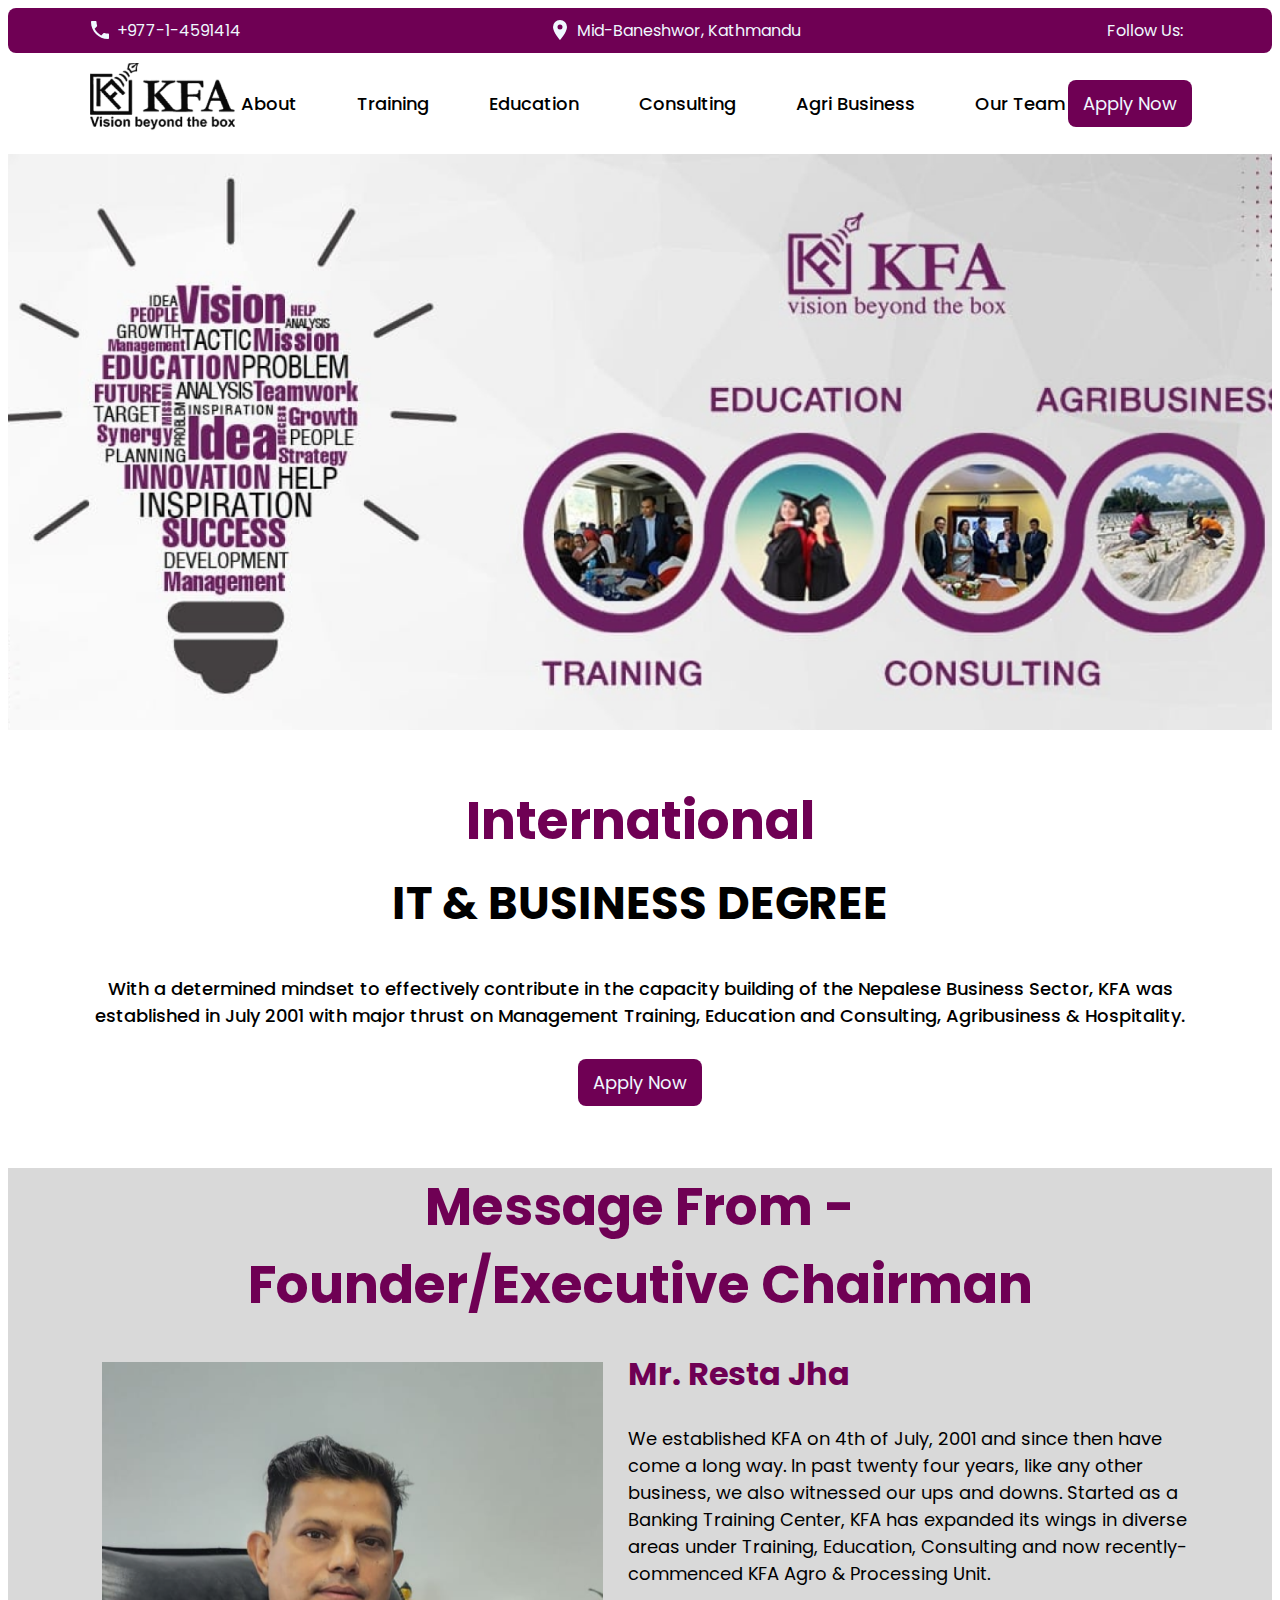
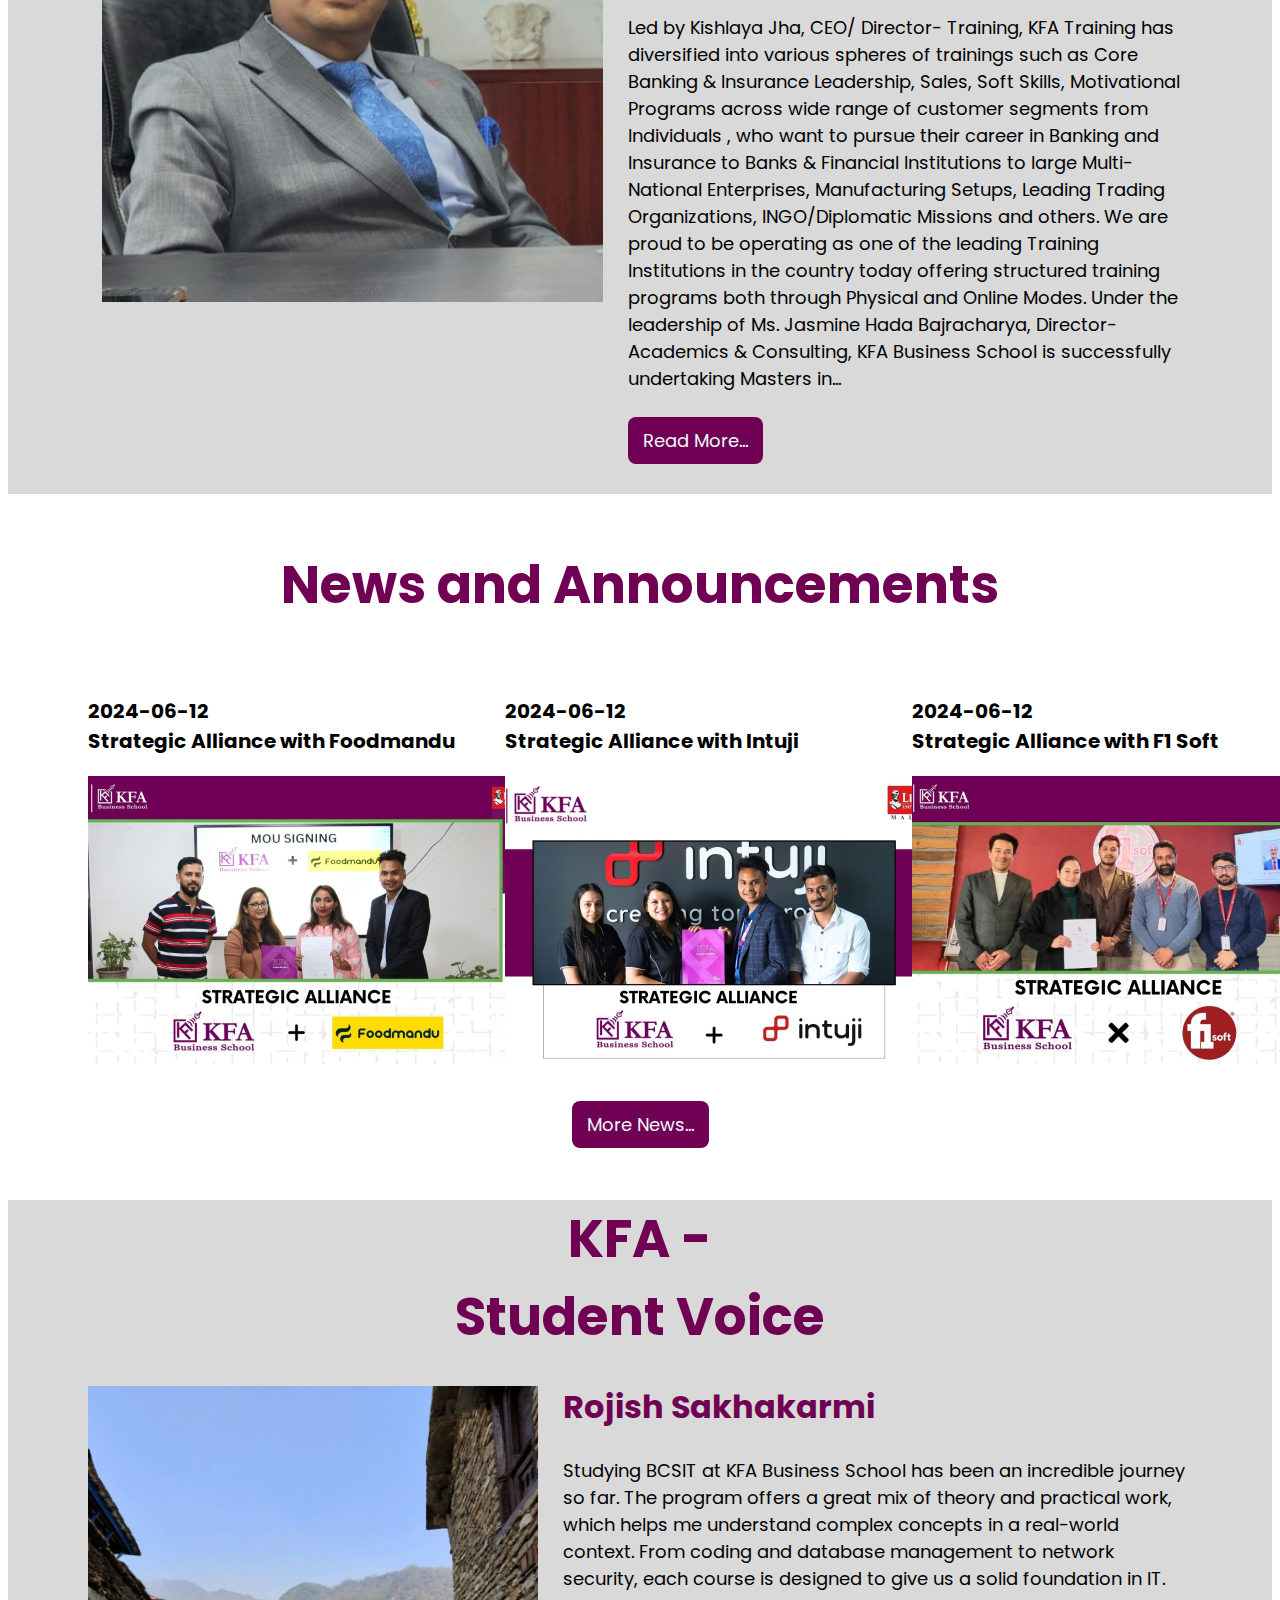
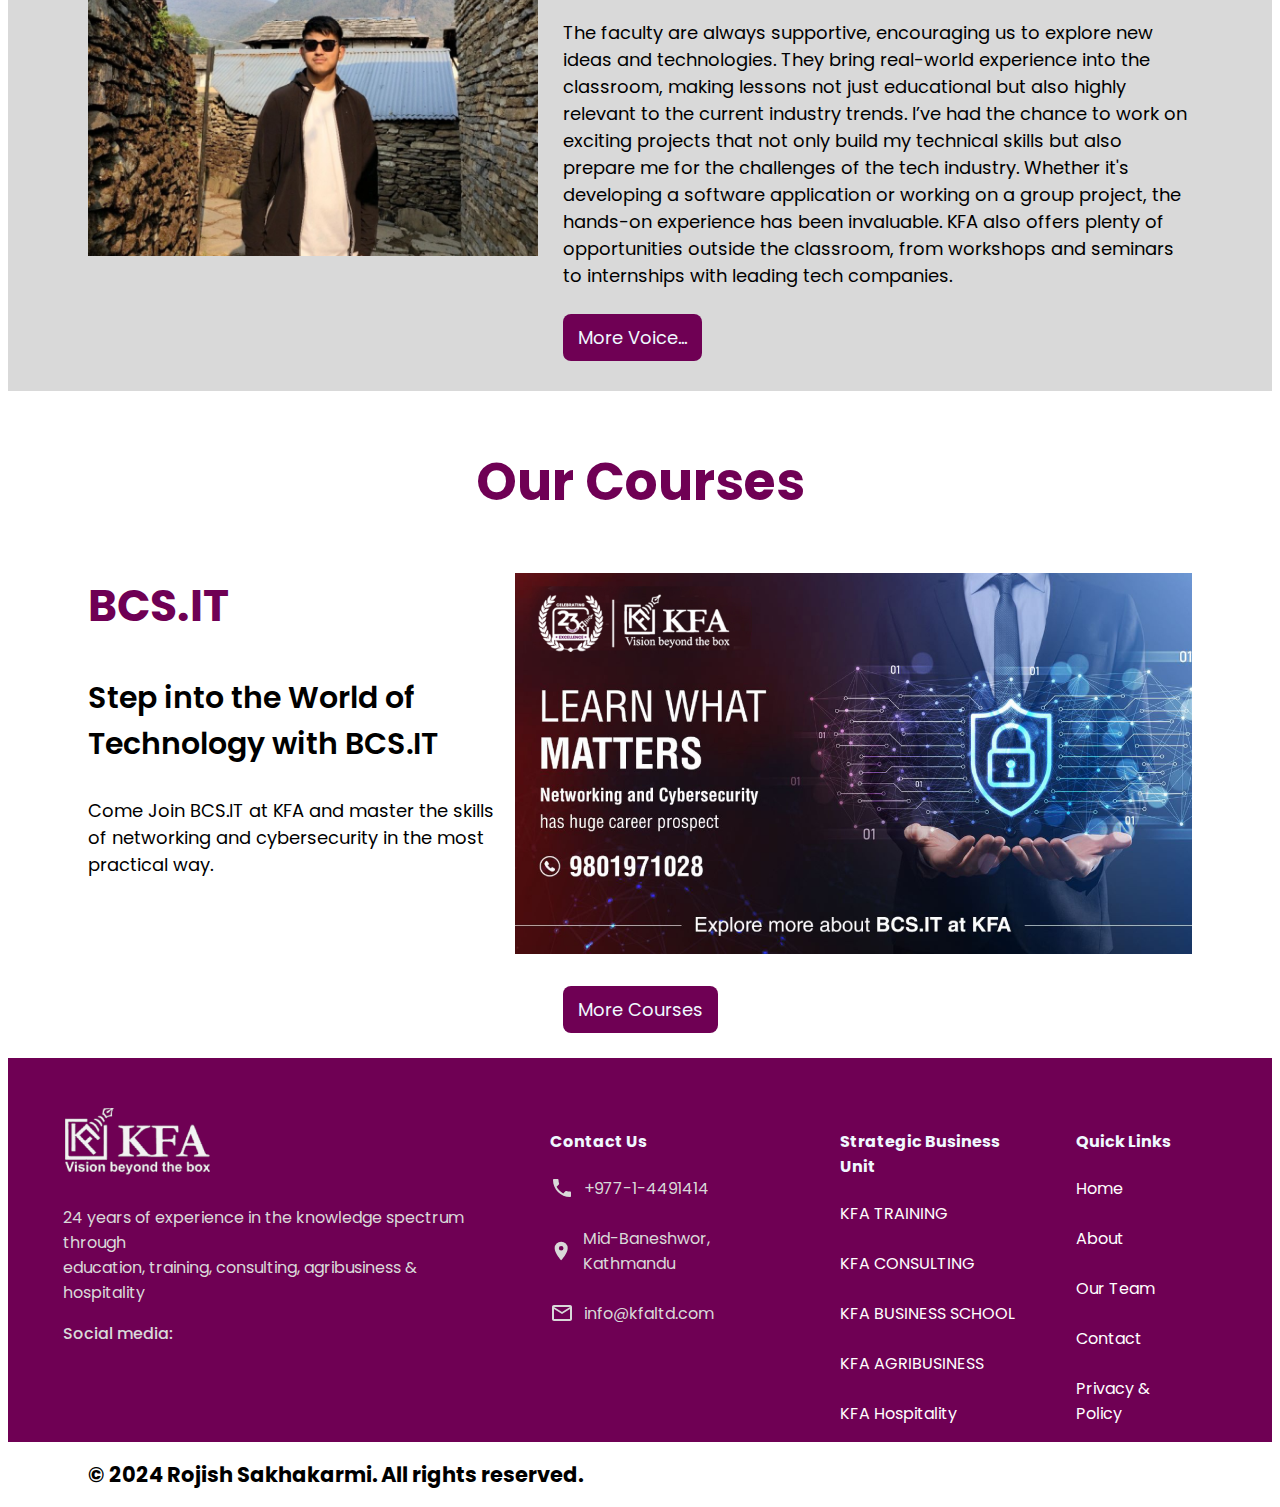
<file: index.html>
<!DOCTYPE html>
<html lang="en">

<head>
    <meta charset="UTF-8">
    <meta name="viewport" content="width=device-width, initial-scale=1.0">
    <title>KFA</title>
    <link rel="preconnect" href="https://fonts.googleapis.com">
    <link rel="preconnect" href="https://fonts.gstatic.com" crossorigin>
    <link href="https://fonts.googleapis.com/css2?family=Montserrat:ital,wght@0,100..900;1,100..900&display=swap"
        rel="stylesheet">
    <link rel="stylesheet" href="https://cdnjs.cloudflare.com/ajax/libs/font-awesome/6.5.2/css/all.min.css"
        integrity="sha512-SnH5WK+bZxgPHs44uWIX+LLJAJ9/2PkPKZ5QiAj6Ta86w+fsb2TkcmfRyVX3pBnMFcV7oQPJkl9QevSCWr3W6A=="
        crossorigin="anonymous" referrerpolicy="no-referrer" />
    <link rel="stylesheet" href="style.css">
</head>

<body>
    <div class="Nav">
        <div class="Navl">
            <div class="na">
                <svg xmlns="http://www.w3.org/2000/svg" width="24" height="24" viewBox="0 0 24 24">
                    <path fill="currentColor"
                        d="M6.62 10.79c1.44 2.83 3.76 5.14 6.59 6.59l2.2-2.2c.27-.27.67-.36 1.02-.24c1.12.37 2.33.57 3.57.57c.55 0 1 .45 1 1V20c0 .55-.45 1-1 1c-9.39 0-17-7.61-17-17c0-.55.45-1 1-1h3.5c.55 0 1 .45 1 1c0 1.25.2 2.45.57 3.57c.11.35.03.74-.25 1.02z" />
                </svg>
                <span> +977-1-4591414</span>
            </div>
            <div class="naa">
                <svg xmlns="http://www.w3.org/2000/svg" width="24" height="24" viewBox="0 0 24 24">
                    <path fill="currentColor"
                        d="M12 11.5A2.5 2.5 0 0 1 9.5 9A2.5 2.5 0 0 1 12 6.5A2.5 2.5 0 0 1 14.5 9a2.5 2.5 0 0 1-2.5 2.5M12 2a7 7 0 0 0-7 7c0 5.25 7 13 7 13s7-7.75 7-13a7 7 0 0 0-7-7" />
                </svg>
                <span> Mid-Baneshwor, Kathmandu</span>
            </div>
            <div class="Navr">
                <div class="fol">

                    <body> Follow Us: </body>
                </div>

                <div class="social">
                    <i class="fa-brands fa-facebook"></i>
                    <i class="fa-brands fa-twitter"></i>
                    <i class="fa-brands fa-instagram"></i>
                    <i class="fa-brands fa-whatsapp"></i>
                </div>
            </div>


        </div>
    </div>
    <div class="Nav2">
        <a href="./index.html"><div class="navlogo"><img src="./assets/images-removebg-preview 1.png" alt=""></div></a>
        <div class="navtext">
            <a href="./about.html"><span>About</span></a>
            <span>Training</span>
            <a href="./courses.html"><span>Education</span></a>
            <span>Consulting</span>
            <span>Agri Business</span>
            <span>Our Team</span>

        </div>
        <a href="./contact.html"><div class="navbt"> <button> Apply Now</button></div></a>
    </div>
    <div class="body">
        <img src="./assets/image 1.png" alt="">
    </div>
    <div class="body2">
        <h1>International
        </h1>

        <h2>
            IT & BUSINESS DEGREE</h2>
        <p>
            With a determined mindset to effectively contribute in the capacity building of the Nepalese Business
            Sector, KFA was established in July 2001 with major thrust on Management Training, Education and Consulting,
            Agribusiness & Hospitality.
        </p>
        <button> Apply Now</button>
    </div>
    </div>
    <div class="messa">
        <p> Message From - <br>
            Founder/Executive Chairman
        </p>
        <div class="cont">
            <div class="resta">
                <img src="./assets/image 6.png" alt="">
            </div>
            <div class="restap">
                <h2>
                    Mr. Resta Jha
                </h2>
                <p>
                    We established KFA on 4th of July, 2001 and since then have come a long way. In past twenty four
                    years, like any other business, we also witnessed our ups and downs. Started as a Banking Training
                    Center, KFA has expanded its wings in diverse areas under Training, Education, Consulting and now
                    recently-commenced KFA Agro & Processing Unit. <br> <br>
                    Led by Kishlaya Jha, CEO/ Director- Training, KFA Training has diversified into various spheres of
                    trainings such as Core Banking & Insurance Leadership, Sales, Soft Skills, Motivational Programs across wide range of customer segments from Individuals , who want to pursue their career in Banking and Insurance to Banks & Financial Institutions to large Multi-National Enterprises, Manufacturing Setups, Leading Trading Organizations, INGO/Diplomatic Missions and others. We are proud to be operating as one of the leading Training Institutions in the country today offering structured training programs both through Physical and Online Modes. Under the leadership of Ms. Jasmine Hada Bajracharya, Director- Academics & Consulting, KFA Business School is successfully undertaking Masters in...  <br>
                    
                </p>
                <br>
                <button> Read More...</button>
            </div>

        </div>


    </div>
    <div class="news">
        <p>News and Announcements</p>
        <div class="n">
            <div class="n1">
                <p>2024-06-12 <br> Strategic Alliance with Foodmandu</p>
                <p></p>
                <img src="./assets/image 7.png" alt="">
            </div>
            <div class="n2">
                <p>2024-06-12 <br> Strategic Alliance with Intuji</p>
                <p></p>
                <img src="./assets/image 8.png" alt="">
            </div>
            <div class="n3">
                <p>2024-06-12 <br> Strategic Alliance with F1 Soft</p>
                <img src="./assets/image 9.png" alt="">
            </div>

        </div>
        <button>More News...</button>
    </div>
    <div class="Stud">
        <p> KFA - <br>
            Student Voice
        </p>
        <div class="cont">
            <div class="rojis">
                <img src="assets/image 11.png" alt="">
            </div>
            <div class="rojishp">
                <h2>
                    Rojish Sakhakarmi
                </h2>
                <p>
                    Studying BCSIT at KFA Business School has been an incredible journey so far. The program offers a great mix of theory and practical work, which helps me understand complex concepts in a real-world context. From coding and database management to network security, each course is designed to give us a solid foundation in IT. <br><br>

                    The faculty are always supportive, encouraging us to explore new ideas and technologies. They bring real-world experience into the classroom, making lessons not just educational but also highly relevant to the current industry trends. I’ve had the chance to work on exciting projects that not only build my technical skills but also prepare me for the challenges of the tech industry. Whether it's developing a software application or working on a group project, the hands-on experience has been invaluable.
                    KFA also offers plenty of opportunities outside the classroom, from workshops and seminars to internships with leading tech companies. 
                    
               
                </p>
                <br>
                <button> More Voice...</button>
            </div>
        </div>
    </div>
    <div class="cour">
        <div class="vourse">
            <p> Our Courses</p>
        </div>

        <div class="courses">

            <div class="co">
                <h2>BCS.IT</h2>
                <h3>Step into the World of Technology with BCS.IT</h3>
                <p>Come Join BCS.IT at KFA and master the skills of networking and cybersecurity in the most practical
                    way.</p>
            </div>
            <div class="cou">
                <img src="./assets/image 12.png" alt="">
            </div>
        </div>
        <br>
        <button> More Courses</button>
    </div>
    <br>
    <div class="foot">
        <div class="foot1">
            <img src="./assets/images-removebg-preview 2.png" alt="">

            <p>24 years of experience in the knowledge spectrum through <br>education, training, consulting,
                agribusiness &
                hospitality</p>
            <div class="fsocial">
                <span>Social media:</span>
                <i class="fa-brands fa-facebook"></i>
                <i class="fa-brands fa-twitter"></i>
                <i class="fa-brands fa-instagram"></i>
                <i class="fa-brands fa-whatsapp"></i>
            </div>
        </div>
        <div class="foot2">
            <h4>Contact Us</h4>
            <ul>
                <div class="ph"><svg xmlns="http://www.w3.org/2000/svg" width="24" height="24" viewBox="0 0 24 24">
                        <path fill="currentColor"
                            d="M6.62 10.79c1.44 2.83 3.76 5.14 6.59 6.59l2.2-2.2c.27-.27.67-.36 1.02-.24c1.12.37 2.33.57 3.57.57c.55 0 1 .45 1 1V20c0 .55-.45 1-1 1c-9.39 0-17-7.61-17-17c0-.55.45-1 1-1h3.5c.55 0 1 .45 1 1c0 1.25.2 2.45.57 3.57c.11.35.03.74-.25 1.02z" />
                    </svg>
                    <span>+977-1-4491414</span>
                </div>
                <br>
                <div class="lo">
                    <svg xmlns="http://www.w3.org/2000/svg" width="24" height="24" viewBox="0 0 24 24">
                        <path fill="currentColor"
                            d="M12 11.5A2.5 2.5 0 0 1 9.5 9A2.5 2.5 0 0 1 12 6.5A2.5 2.5 0 0 1 14.5 9a2.5 2.5 0 0 1-2.5 2.5M12 2a7 7 0 0 0-7 7c0 5.25 7 13 7 13s7-7.75 7-13a7 7 0 0 0-7-7" />
                    </svg>
                    <span> Mid-Baneshwor, Kathmandu</span>
                </div>
                <br>
                <div class="em">
                    <svg xmlns="http://www.w3.org/2000/svg" width="24" height="24" viewBox="0 0 24 24">
                        <path fill="currentColor"
                            d="M22 6c0-1.1-.9-2-2-2H4c-1.1 0-2 .9-2 2v12c0 1.1.9 2 2 2h16c1.1 0 2-.9 2-2zm-2 0l-8 5l-8-5zm0 12H4V8l8 5l8-5z" />
                    </svg>
                    <span>info@kfaltd.com</span>

                </div>

            </ul>
        </div>
        <div class="foot2">
            <h4>Strategic Business Unit</h4>
            <ul>
                <li>KFA TRAINING</li><br>
                <li>KFA CONSULTING</li><br>
                <li>KFA BUSINESS SCHOOL</li><br>
                <li>KFA AGRIBUSINESS</li><br>
                <li>KFA Hospitality</li>
            </ul>

        </div>
        <div class="foot2">
            <h4>Quick Links</h4>
            <ul>
                <a href="./index.html"><li>Home</li><br></a>
                <a href="./about.html"><li>About</li><br></a>
                <li>Our Team</li><br>
               <a href="./contact.html"><li>Contact</li><br></a> 
                <li>Privacy & Policy</li>
            </ul>

        </div>
        
    </div>
        <div class="f"><h2>© 2024 Rojish Sakhakarmi. All rights reserved.</h2></div>
    </div>

</body>

</html>
</body>

</html>
</file>
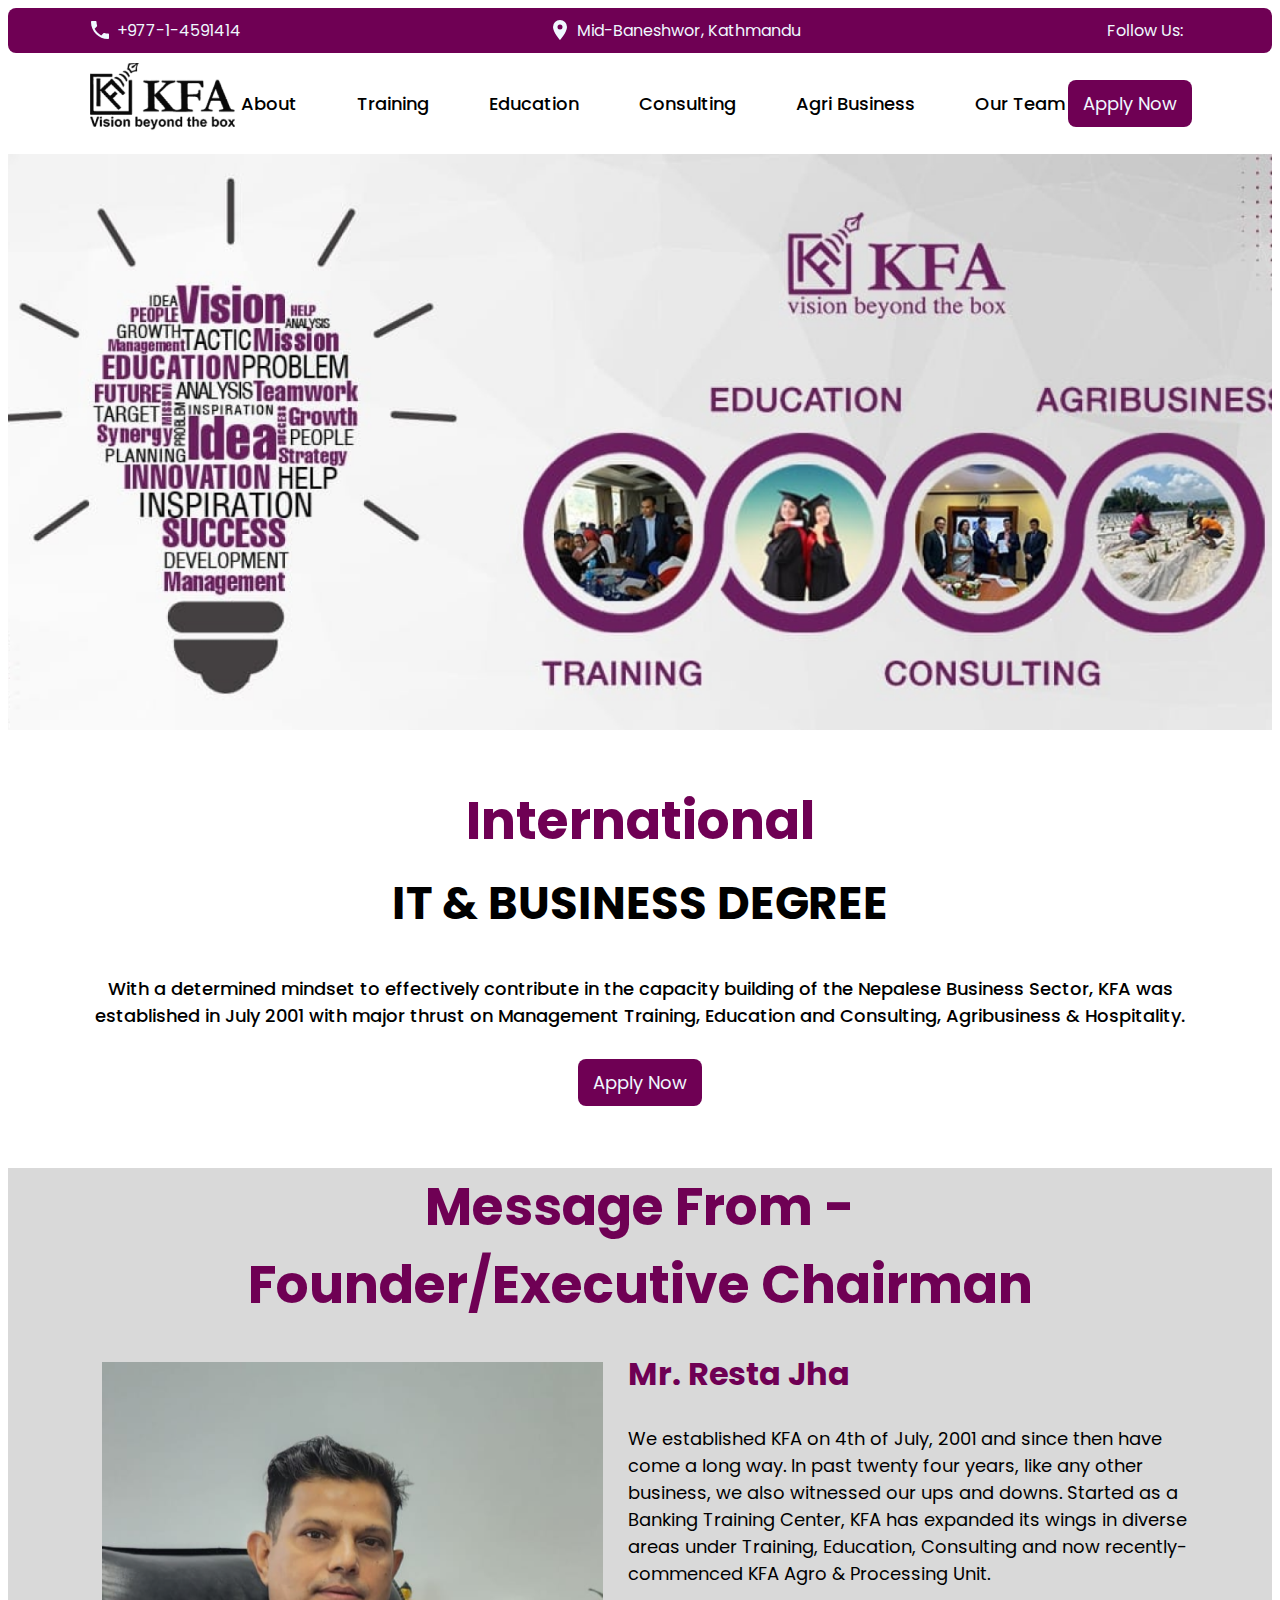
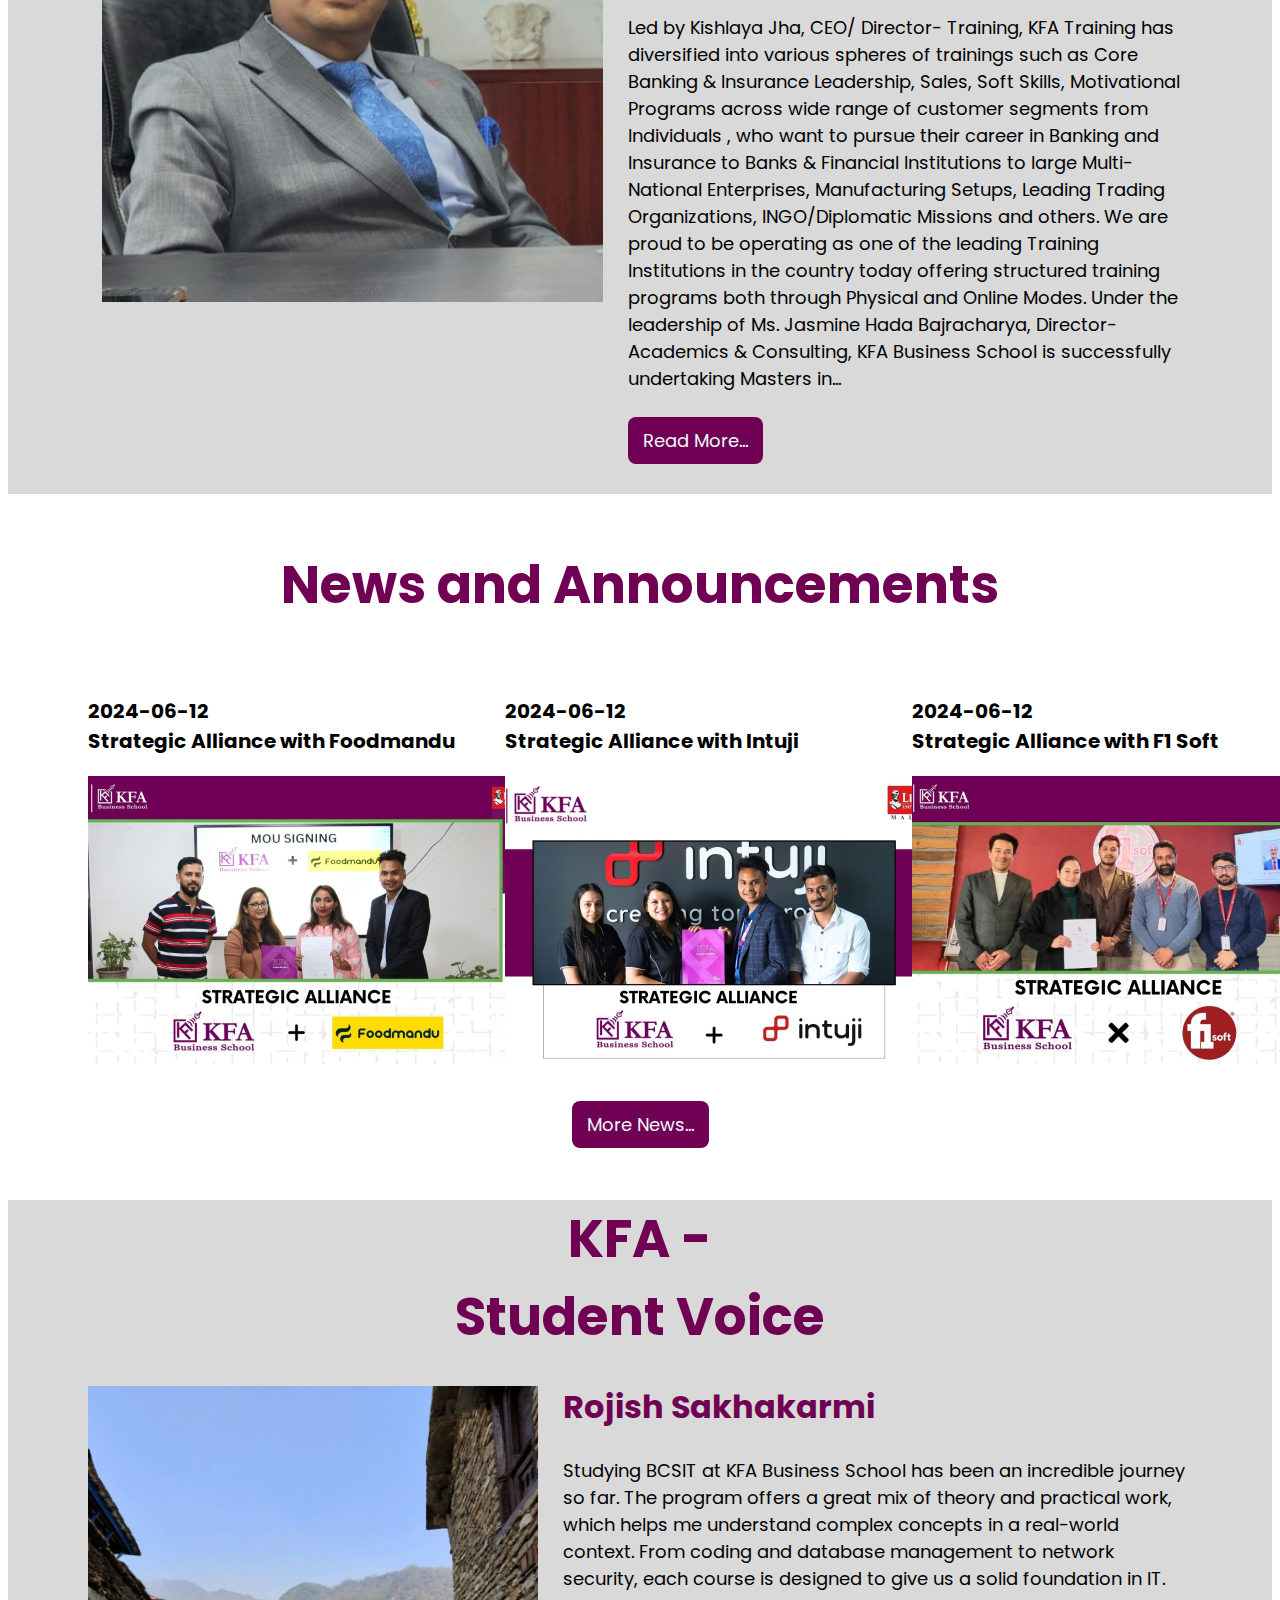
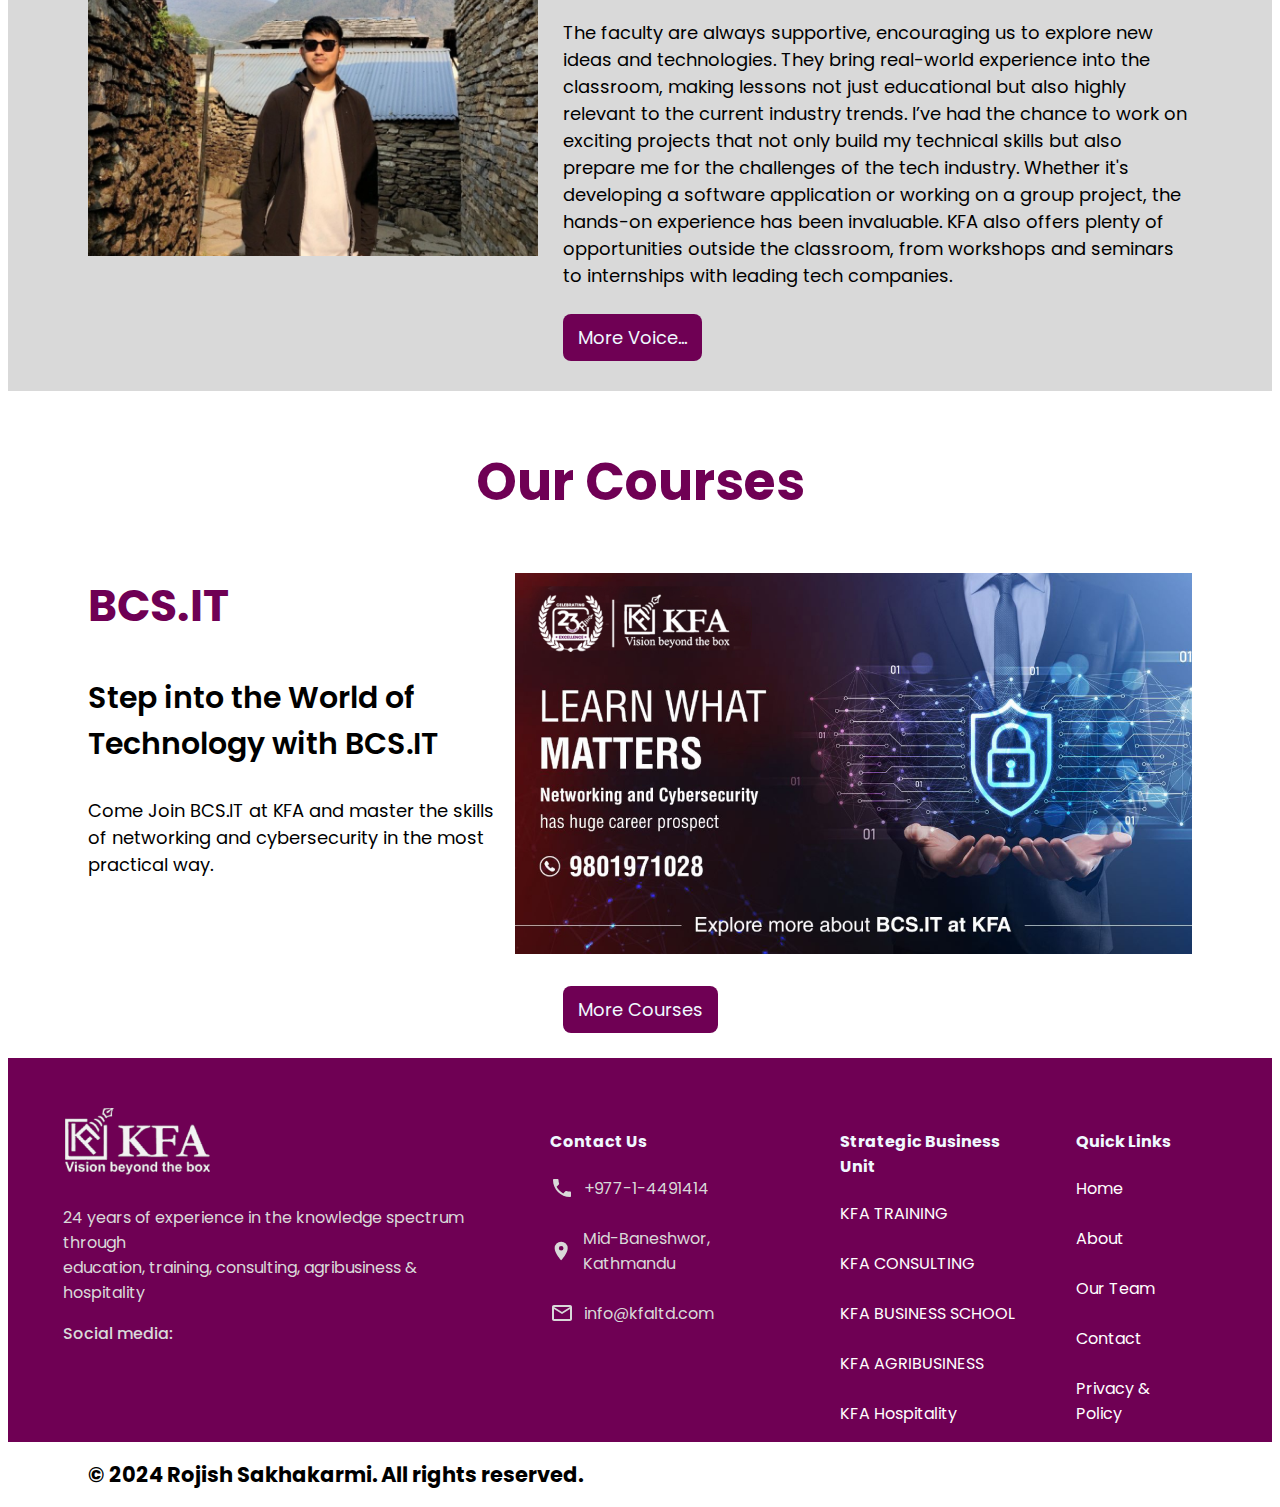
<file: KFA Education/index.html>
<!DOCTYPE html>
<html lang="en">

<head>
    <meta charset="UTF-8">
    <meta name="viewport" content="width=device-width, initial-scale=1.0">
    <title>Document</title>
    <link rel="preconnect" href="https://fonts.googleapis.com">
    <link rel="preconnect" href="https://fonts.gstatic.com" crossorigin>
    <link href="https://fonts.googleapis.com/css2?family=Montserrat:ital,wght@0,100..900;1,100..900&display=swap"
        rel="stylesheet">
    <link rel="stylesheet" href="https://cdnjs.cloudflare.com/ajax/libs/font-awesome/6.5.2/css/all.min.css"
        integrity="sha512-SnH5WK+bZxgPHs44uWIX+LLJAJ9/2PkPKZ5QiAj6Ta86w+fsb2TkcmfRyVX3pBnMFcV7oQPJkl9QevSCWr3W6A=="
        crossorigin="anonymous" referrerpolicy="no-referrer" />
    <link rel="stylesheet" href="style.css">
</head>

<body>
    <div class="Nav">
        <div class="Navl">
            <div class="na">
                <svg xmlns="http://www.w3.org/2000/svg" width="24" height="24" viewBox="0 0 24 24">
                    <path fill="currentColor"
                        d="M6.62 10.79c1.44 2.83 3.76 5.14 6.59 6.59l2.2-2.2c.27-.27.67-.36 1.02-.24c1.12.37 2.33.57 3.57.57c.55 0 1 .45 1 1V20c0 .55-.45 1-1 1c-9.39 0-17-7.61-17-17c0-.55.45-1 1-1h3.5c.55 0 1 .45 1 1c0 1.25.2 2.45.57 3.57c.11.35.03.74-.25 1.02z" />
                </svg>
                <span> +977-1-4591414</span>
            </div>
            <div class="naa">
                <svg xmlns="http://www.w3.org/2000/svg" width="24" height="24" viewBox="0 0 24 24">
                    <path fill="currentColor"
                        d="M12 11.5A2.5 2.5 0 0 1 9.5 9A2.5 2.5 0 0 1 12 6.5A2.5 2.5 0 0 1 14.5 9a2.5 2.5 0 0 1-2.5 2.5M12 2a7 7 0 0 0-7 7c0 5.25 7 13 7 13s7-7.75 7-13a7 7 0 0 0-7-7" />
                </svg>
                <span> Mid-Baneshwor, Kathmandu</span>
            </div>
            <div class="Navr">
                <div class="fol">

                    <body> Follow Us: </body>
                </div>

                <div class="social">
                    <i class="fa-brands fa-facebook"></i>
                    <i class="fa-brands fa-twitter"></i>
                    <i class="fa-brands fa-instagram"></i>
                    <i class="fa-brands fa-whatsapp"></i>
                </div>
            </div>


        </div>
    </div>
    <div class="Nav2">
        <a href="./index.html"><div class="navlogo"><img src="./assets/images-removebg-preview 1.png" alt=""></div></a>
        <div class="navtext">
            <a href="./about.html"><span>About</span></a>
            <span>Training</span>
            <a href="./courses.html"><span>Education</span></a>
            <span>Consulting</span>
            <span>Agri Business</span>
            <span>Our Team</span>

        </div>
        <a href="./contact.html"><div class="navbt"> <button> Apply Now</button></div></a>
    </div>
    <div class="body">
        <img src="./assets/image 1.png" alt="">
    </div>
    <div class="body2">
        <h1>International
        </h1>

        <h2>
            IT & BUSINESS DEGREE</h2>
        <p>
            With a determined mindset to effectively contribute in the capacity building of the Nepalese Business
            Sector, KFA was established in July 2001 with major thrust on Management Training, Education and Consulting,
            Agribusiness & Hospitality.
        </p>
        <button> Apply Now</button>
    </div>
    </div>
    <div class="messa">
        <p> Message From - <br>
            Founder/Executive Chairman
        </p>
        <div class="cont">
            <div class="resta">
                <img src="./assets/image 6.png" alt="">
            </div>
            <div class="restap">
                <h2>
                    Mr. Resta Jha
                </h2>
                <p>
                    We established KFA on 4th of July, 2001 and since then have come a long way. In past twenty four
                    years, like any other business, we also witnessed our ups and downs. Started as a Banking Training
                    Center, KFA has expanded its wings in diverse areas under Training, Education, Consulting and now
                    recently-commenced KFA Agro & Processing Unit. <br> <br>
                    Led by Kishlaya Jha, CEO/ Director- Training, KFA Training has diversified into various spheres of
                    trainings such as Core Banking & Insurance Leadership, Sales, Soft Skills, Motivational Programs across wide range of customer segments from Individuals , who want to pursue their career in Banking and Insurance to Banks & Financial Institutions to large Multi-National Enterprises, Manufacturing Setups, Leading Trading Organizations, INGO/Diplomatic Missions and others. We are proud to be operating as one of the leading Training Institutions in the country today offering structured training programs both through Physical and Online Modes. Under the leadership of Ms. Jasmine Hada Bajracharya, Director- Academics & Consulting, KFA Business School is successfully undertaking Masters in...  <br>
                    
                </p>
                <br>
                <button> Read More...</button>
            </div>

        </div>


    </div>
    <div class="news">
        <p>News and Announcements</p>
        <div class="n">
            <div class="n1">
                <p>2024-06-12 <br> Strategic Alliance with Foodmandu</p>
                <p></p>
                <img src="./assets/image 7.png" alt="">
            </div>
            <div class="n2">
                <p>2024-06-12 <br> Strategic Alliance with Intuji</p>
                <p></p>
                <img src="./assets/image 8.png" alt="">
            </div>
            <div class="n3">
                <p>2024-06-12 <br> Strategic Alliance with F1 Soft</p>
                <img src="./assets/image 9.png" alt="">
            </div>

        </div>
        <button>More News...</button>
    </div>
    <div class="Stud">
        <p> KFA - <br>
            Student Voice
        </p>
        <div class="cont">
            <div class="rojis">
                <img src="assets/image 11.png" alt="">
            </div>
            <div class="rojishp">
                <h2>
                    Rojish Sakhakarmi
                </h2>
                <p>
                    Studying BCSIT at KFA Business School has been an incredible journey so far. The program offers a great mix of theory and practical work, which helps me understand complex concepts in a real-world context. From coding and database management to network security, each course is designed to give us a solid foundation in IT. <br><br>

                    The faculty are always supportive, encouraging us to explore new ideas and technologies. They bring real-world experience into the classroom, making lessons not just educational but also highly relevant to the current industry trends. I’ve had the chance to work on exciting projects that not only build my technical skills but also prepare me for the challenges of the tech industry. Whether it's developing a software application or working on a group project, the hands-on experience has been invaluable.
                    KFA also offers plenty of opportunities outside the classroom, from workshops and seminars to internships with leading tech companies. 
                    
               
                </p>
                <br>
                <button> More Voice...</button>
            </div>
        </div>
    </div>
    <div class="cour">
        <div class="vourse">
            <p> Our Courses</p>
        </div>

        <div class="courses">

            <div class="co">
                <h2>BCS.IT</h2>
                <h3>Step into the World of Technology with BCS.IT</h3>
                <p>Come Join BCS.IT at KFA and master the skills of networking and cybersecurity in the most practical
                    way.</p>
            </div>
            <div class="cou">
                <img src="./assets/image 12.png" alt="">
            </div>
        </div>
        <br>
        <button> More Courses</button>
    </div>
    <br>
    <div class="foot">
        <div class="foot1">
            <img src="./assets/images-removebg-preview 2.png" alt="">

            <p>24 years of experience in the knowledge spectrum through <br>education, training, consulting,
                agribusiness &
                hospitality</p>
            <div class="fsocial">
                <span>Social media:</span>
                <i class="fa-brands fa-facebook"></i>
                <i class="fa-brands fa-twitter"></i>
                <i class="fa-brands fa-instagram"></i>
                <i class="fa-brands fa-whatsapp"></i>
            </div>
        </div>
        <div class="foot2">
            <h4>Contact Us</h4>
            <ul>
                <div class="ph"><svg xmlns="http://www.w3.org/2000/svg" width="24" height="24" viewBox="0 0 24 24">
                        <path fill="currentColor"
                            d="M6.62 10.79c1.44 2.83 3.76 5.14 6.59 6.59l2.2-2.2c.27-.27.67-.36 1.02-.24c1.12.37 2.33.57 3.57.57c.55 0 1 .45 1 1V20c0 .55-.45 1-1 1c-9.39 0-17-7.61-17-17c0-.55.45-1 1-1h3.5c.55 0 1 .45 1 1c0 1.25.2 2.45.57 3.57c.11.35.03.74-.25 1.02z" />
                    </svg>
                    <span>+977-1-4491414</span>
                </div>
                <br>
                <div class="lo">
                    <svg xmlns="http://www.w3.org/2000/svg" width="24" height="24" viewBox="0 0 24 24">
                        <path fill="currentColor"
                            d="M12 11.5A2.5 2.5 0 0 1 9.5 9A2.5 2.5 0 0 1 12 6.5A2.5 2.5 0 0 1 14.5 9a2.5 2.5 0 0 1-2.5 2.5M12 2a7 7 0 0 0-7 7c0 5.25 7 13 7 13s7-7.75 7-13a7 7 0 0 0-7-7" />
                    </svg>
                    <span> Mid-Baneshwor, Kathmandu</span>
                </div>
                <br>
                <div class="em">
                    <svg xmlns="http://www.w3.org/2000/svg" width="24" height="24" viewBox="0 0 24 24">
                        <path fill="currentColor"
                            d="M22 6c0-1.1-.9-2-2-2H4c-1.1 0-2 .9-2 2v12c0 1.1.9 2 2 2h16c1.1 0 2-.9 2-2zm-2 0l-8 5l-8-5zm0 12H4V8l8 5l8-5z" />
                    </svg>
                    <span>info@kfaltd.com</span>

                </div>

            </ul>
        </div>
        <div class="foot2">
            <h4>Strategic Business Unit</h4>
            <ul>
                <li>KFA TRAINING</li><br>
                <li>KFA CONSULTING</li><br>
                <li>KFA BUSINESS SCHOOL</li><br>
                <li>KFA AGRIBUSINESS</li><br>
                <li>KFA Hospitality</li>
            </ul>

        </div>
        <div class="foot2">
            <h4>Quick Links</h4>
            <ul>
                <a href="./index.html"><li>Home</li><br></a>
                <a href="./about.html"><li>About</li><br></a>
                <li>Our Team</li><br>
               <a href="./contact.html"><li>Contact</li><br></a> 
                <li>Privacy & Policy</li>
            </ul>

        </div>
        
    </div>
        <div class="f"><h2>© 2024 Rojish Sakhakarmi. All rights reserved.</h2></div>
    </div>

</body>

</html>
</body>

</html>
</file>
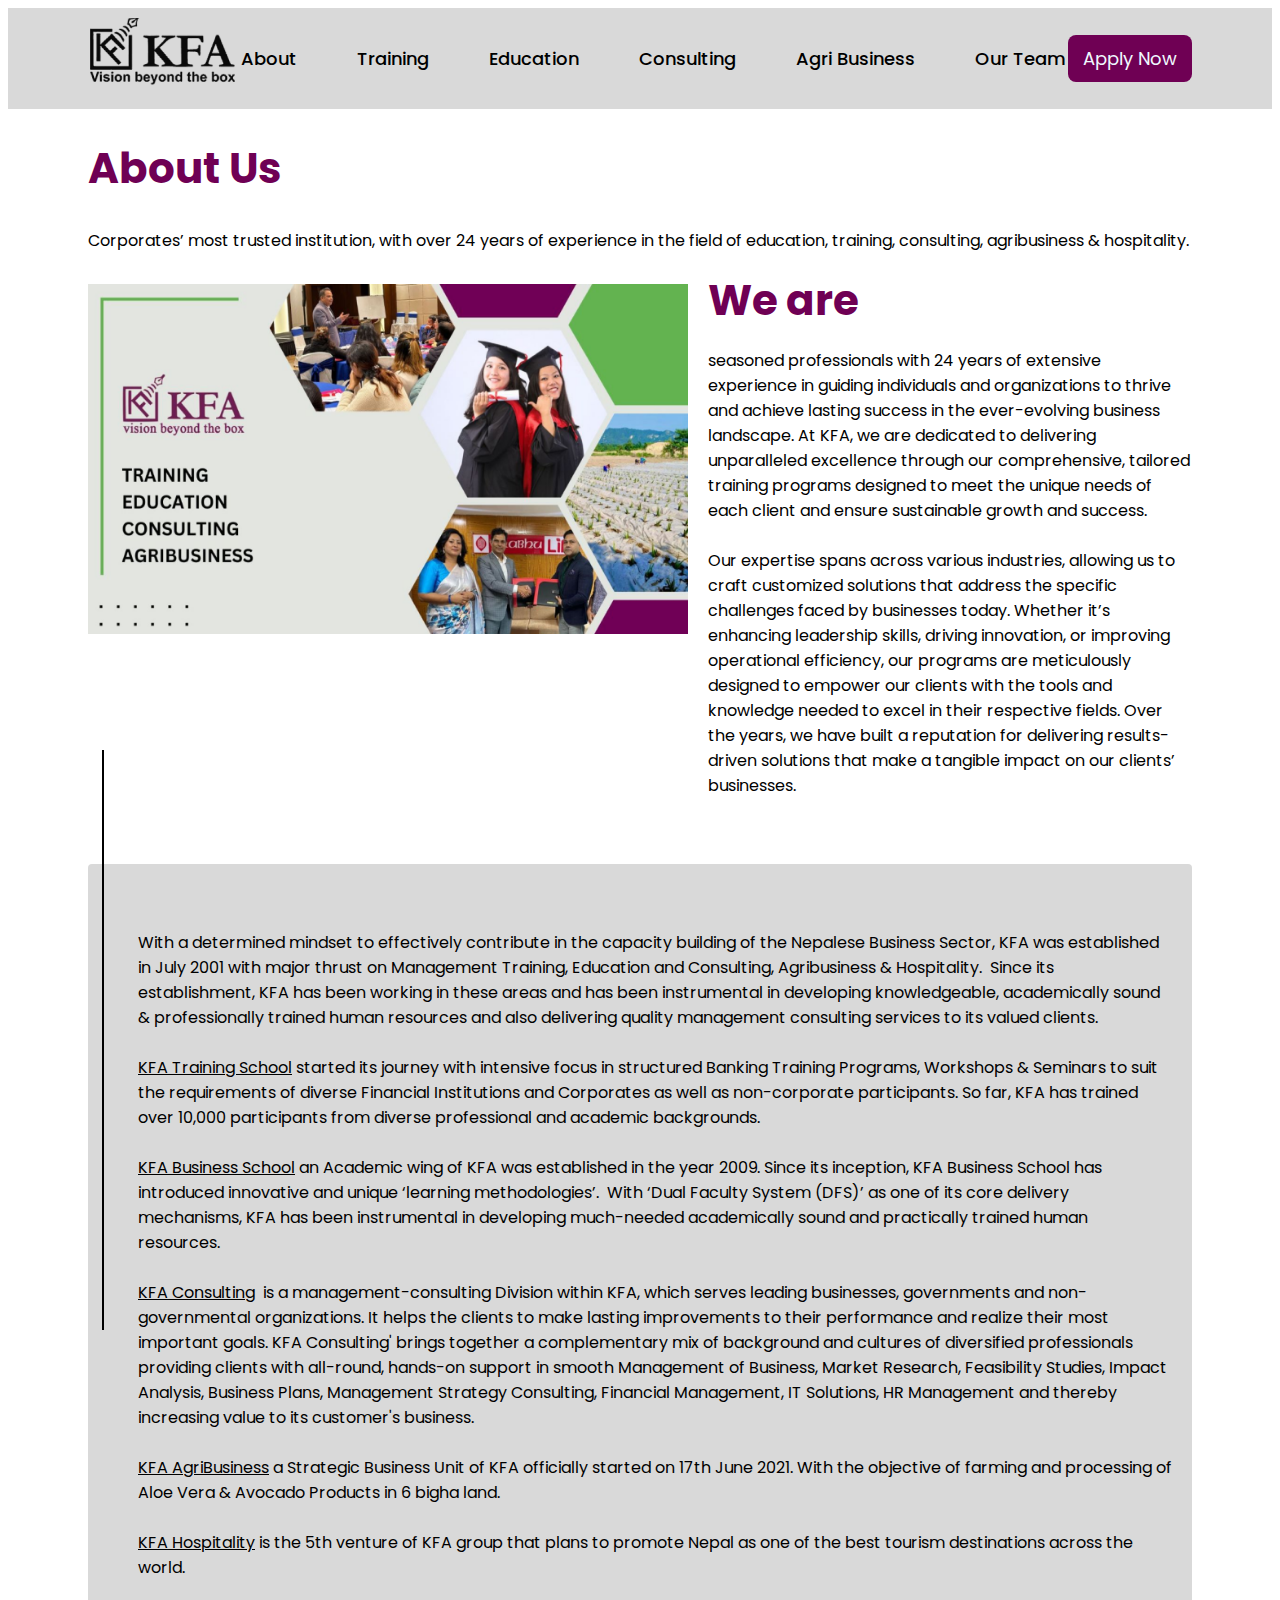
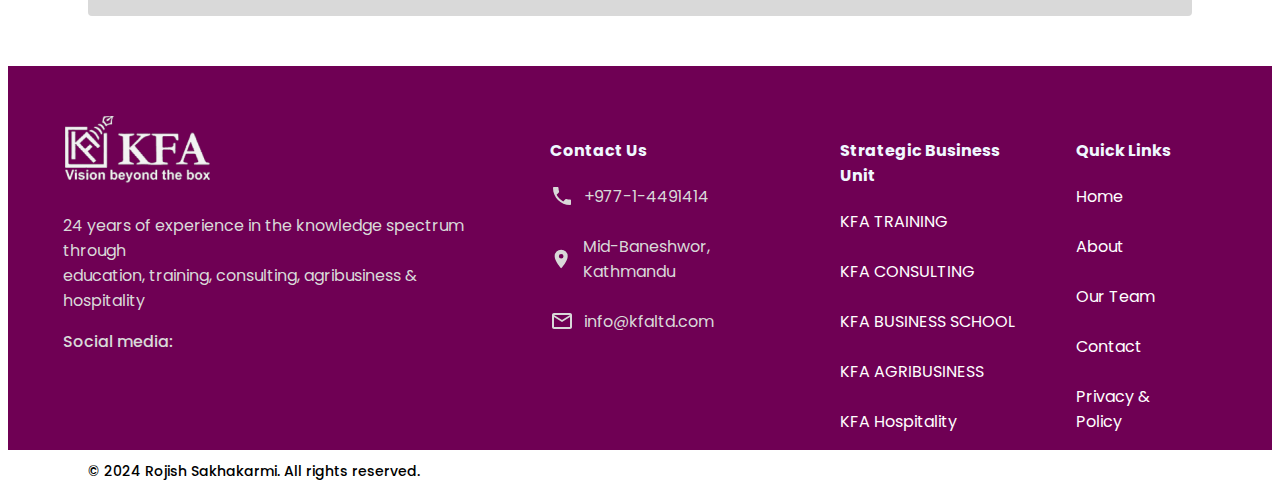
<file: about.html>
<!DOCTYPE html>
<html lang="en">

<head>
    <meta charset="UTF-8">
    <meta name="viewport" content="width=device-width, initial-scale=1.0">
    <title>About us</title>
    <link rel="stylesheet" href="style3.css">
</head>

<body>
    <div class="Nav2">
        <a href="./index.html"><div class="navlogo"><img src="./assets/images-removebg-preview 1.png" alt=""></div></a>
        <div class="navtext">
            <a href="./about.html"><span>About</span></a>
            <span>Training</span>
            <a href="./courses.html"><span>Education</span></a>
            <span>Consulting</span>
            <span>Agri Business</span>
            <span>Our Team</span>

        </div>
        <a href="./contact.html"><div class="navbt"> <button> Apply Now</button></div></a>
    </div>
    <!-- body -->
    <div class="body1">
        <h1>About Us</h1>
        <p>Corporates’ most trusted institution, with over 24 years of experience in the field of education, training,
            consulting, agribusiness & hospitality.</p>
    </div>

    <div class="body2">
        <div class="im">
            <img src="./assets/image 10.png" alt="">

        </div>
        <div class="wr">
            <h2> We are</h2>
            <p>seasoned professionals with 24 years of extensive experience in guiding individuals and organizations to
                thrive and achieve lasting success in the ever-evolving business landscape. At KFA, we are dedicated to
                delivering unparalleled excellence through our comprehensive, tailored training programs designed to
                meet the unique needs of each client and ensure sustainable growth and success.
                <br><br>
                Our expertise spans across various industries, allowing us to craft customized solutions that address
                the specific challenges faced by businesses today. Whether it’s enhancing leadership skills, driving
                innovation, or improving operational efficiency, our programs are meticulously designed to empower our
                clients with the tools and knowledge needed to excel in their respective fields.
                Over the years, we have built a reputation for delivering results-driven solutions that make a tangible
                impact on our clients’ businesses.
            </p>
        </div>
    </div>
    <br><br>
    <div class="body3">
        <div class="vl"></div>
        <div class="body3w">
            <p>
                With a determined mindset to effectively contribute in the capacity building of the Nepalese Business
                Sector, KFA was established in July 2001 with major thrust on Management Training, Education and Consulting,
                Agribusiness & Hospitality.  Since its establishment, KFA has been working in these areas and has been
                instrumental in developing knowledgeable, academically sound & professionally trained human resources and
                also delivering quality management consulting services to its valued clients.
                 <br><br>
                <u> KFA Training School</u> started its journey with intensive focus in structured Banking Training Programs,
                Workshops & Seminars to suit the requirements of diverse Financial Institutions and Corporates as well as
                non-corporate participants. So far, KFA has trained over 10,000 participants from diverse professional and
                academic backgrounds.
                 <br><br>
                <u> KFA Business School</u> an Academic wing of KFA was established in the year 2009. Since its inception, KFA
                Business School has introduced innovative and unique ‘learning methodologies’.  With ‘Dual Faculty System
                (DFS)’ as one of its core delivery mechanisms, KFA has been instrumental in developing much-needed
                academically sound and practically trained human resources.
                 <br><br>
                <u>KFA Consulting</u>  is a management-consulting Division within KFA, which serves leading businesses, governments
                and non-governmental organizations. It helps the clients to make lasting improvements to their performance
                and realize their most important goals. KFA Consulting' brings together a complementary mix of background
                and cultures of diversified professionals providing clients with all-round, hands-on support in smooth
                Management of Business, Market Research, Feasibility Studies, Impact Analysis, Business Plans, Management
                Strategy Consulting, Financial Management, IT Solutions, HR Management and thereby increasing value to its
                customer's business. 
                 <br><br>
                <u> KFA AgriBusiness</u> a Strategic Business Unit of KFA officially started on 17th June 2021. With the objective
                of farming and processing of Aloe Vera & Avocado Products in 6 bigha land. 
                 <br><br>
                <u>KFA Hospitality</u> is the 5th venture of KFA group that plans to promote Nepal as one of the best tourism
                destinations across the world.
            </p>
        </div>
        <br><br>
    </div>
    <!-- footer  -->
    <div class="foot">
        <div class="foot1">
            <img src="./assets/images-removebg-preview 2.png" alt="">

            <p>24 years of experience in the knowledge spectrum through <br>education, training, consulting,
                agribusiness &
                hospitality</p>
            <div class="fsocial">
                <span>Social media:</span>
                <i class="fa-brands fa-facebook"></i>
                <i class="fa-brands fa-twitter"></i>
                <i class="fa-brands fa-instagram"></i>
                <i class="fa-brands fa-whatsapp"></i>
            </div>
        </div>
        <div class="foot2">
            <h4>Contact Us</h4>
            <ul>
                <div class="ph"><svg xmlns="http://www.w3.org/2000/svg" width="24" height="24" viewBox="0 0 24 24">
                        <path fill="currentColor"
                            d="M6.62 10.79c1.44 2.83 3.76 5.14 6.59 6.59l2.2-2.2c.27-.27.67-.36 1.02-.24c1.12.37 2.33.57 3.57.57c.55 0 1 .45 1 1V20c0 .55-.45 1-1 1c-9.39 0-17-7.61-17-17c0-.55.45-1 1-1h3.5c.55 0 1 .45 1 1c0 1.25.2 2.45.57 3.57c.11.35.03.74-.25 1.02z" />
                    </svg>
                    <span>+977-1-4491414</span>
                </div>
                <br>
                <div class="lo">
                    <svg xmlns="http://www.w3.org/2000/svg" width="24" height="24" viewBox="0 0 24 24">
                        <path fill="currentColor"
                            d="M12 11.5A2.5 2.5 0 0 1 9.5 9A2.5 2.5 0 0 1 12 6.5A2.5 2.5 0 0 1 14.5 9a2.5 2.5 0 0 1-2.5 2.5M12 2a7 7 0 0 0-7 7c0 5.25 7 13 7 13s7-7.75 7-13a7 7 0 0 0-7-7" />
                    </svg>
                    <span> Mid-Baneshwor, Kathmandu</span>
                </div>
                <br>
                <div class="em">
                    <svg xmlns="http://www.w3.org/2000/svg" width="24" height="24" viewBox="0 0 24 24">
                        <path fill="currentColor"
                            d="M22 6c0-1.1-.9-2-2-2H4c-1.1 0-2 .9-2 2v12c0 1.1.9 2 2 2h16c1.1 0 2-.9 2-2zm-2 0l-8 5l-8-5zm0 12H4V8l8 5l8-5z" />
                    </svg>
                    <span>info@kfaltd.com</span>

                </div>

            </ul>
        </div>
        <div class="foot2">
            <h4>Strategic Business Unit</h4>
            <ul>
                <li>KFA TRAINING</li><br>
                <li>KFA CONSULTING</li><br>
                <li>KFA BUSINESS SCHOOL</li><br>
                <li>KFA AGRIBUSINESS</li><br>
                <li>KFA Hospitality</li>
            </ul>

        </div>
        <div class="foot2">
            <h4>Quick Links</h4>
            <ul>
                <li>Home</li><br>
                <li>About</li><br>
                <li>Our Team</li><br>
                <li>Contact</li><br>
                <li>Privacy & Policy</li>
            </ul>

        </div>
        
    </div>
        <div class="f"><h2>© 2024 Rojish Sakhakarmi. All rights reserved.</h2></div>
    </div>
</body>

</html>
</file>
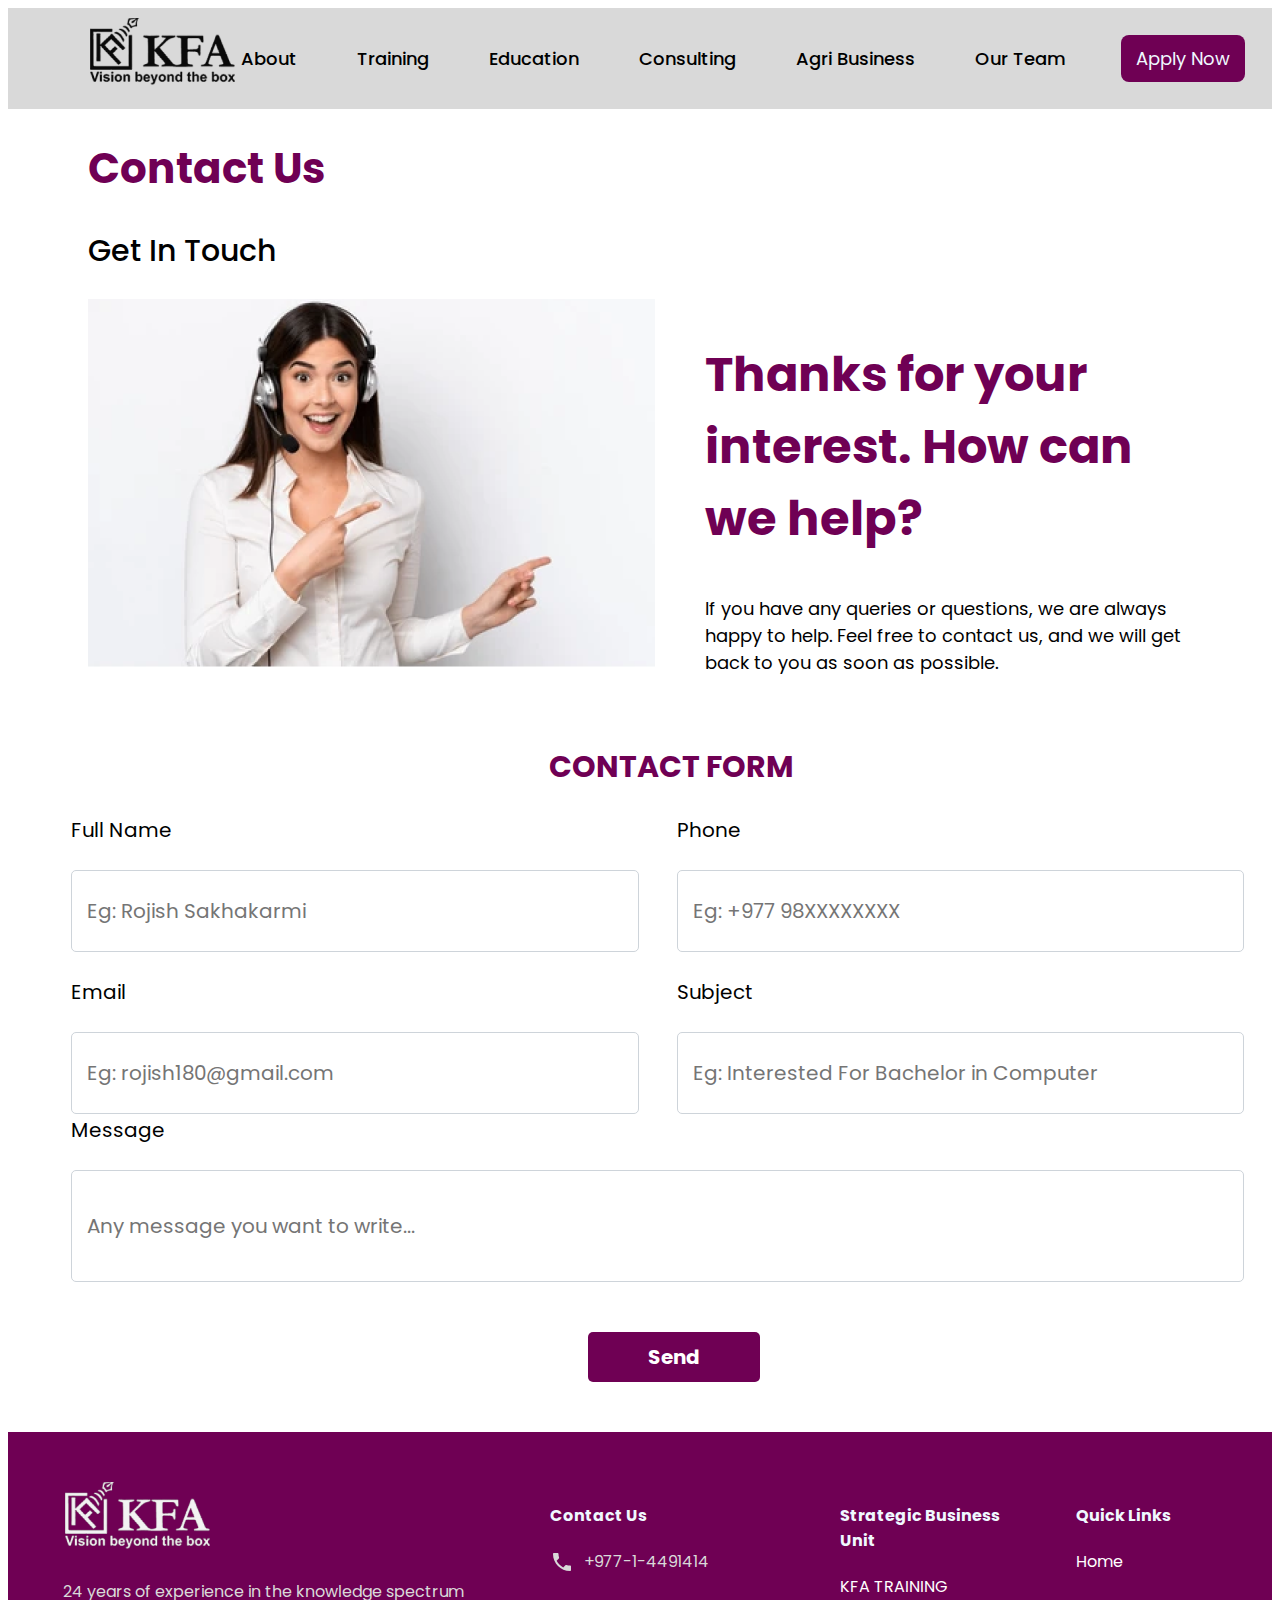
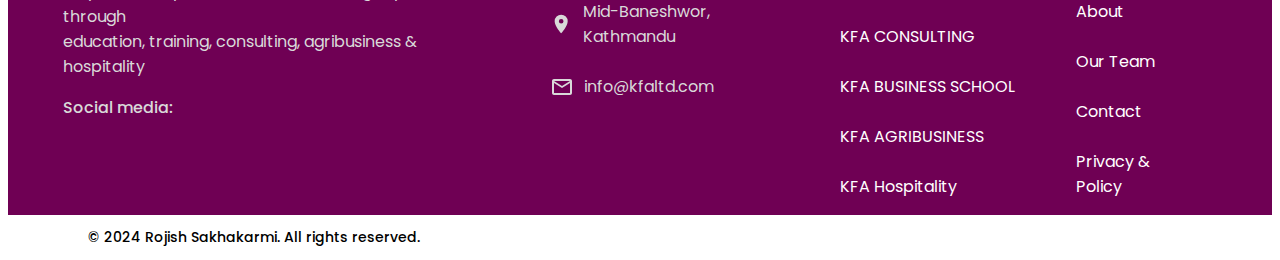
<file: contact.html>
<!DOCTYPE html>
<html lang="en">
<head>
    <meta charset="UTF-8">
    <meta name="viewport" content="width=device-width, initial-scale=1.0">
    <title>Contact</title>
    <link rel="stylesheet" href="style2.css">
</head>
<body>
    <div class="Nav2">
        <a href="./index.html"><div class="navlogo"><img src="./assets/images-removebg-preview 1.png" alt=""></div></a>
        <div class="navtext">
            <a href="./about.html"><span>About</span></a>
            <span>Training</span>
            <a href="./courses.html"><span>Education</span></a>
            <span>Consulting</span>
            <span>Agri Business</span>
            <span>Our Team</span>

        </div>
        <a href="./contact.html"><div class="navbt"> <button> Apply Now</button></div></a>
    </div>

    <!-- body -->
    <div class="top">
        <h1>Contact Us</h1>
        <h2>Get In Touch</h2>
    </div>
    <div class="top2">
        <div class="photo">
            <img src="./assets/image 2.png" alt="">
        </div>
        
        <div class="writing">
            <h2>Thanks for your interest. How can we help?</h2>
            <p>If you have any queries or questions, we are always happy to help. Feel free to contact us, and we will get back to you as soon as possible. </p>
        </div>
    </div>
    <div class="mainn">
        <h2 id="c">CONTACT FORM </h2>
        <div class="main">
            <div class="a">
                <span><label for="q">Full Name </label></span><br>
            <input type="text" id="q" placeholder="Eg: Rojish Sakhakarmi"><br><br>
    
            <label for="e">Email</label><br>
            <input type="email" id="e" placeholder="Eg: rojish180@gmail.com"><br><br>
            </div>
            <div class="b">
                <label for="w">Phone</label><br> 
                <input type="number" id="w" placeholder="Eg: +977 98XXXXXXXX"><br><br>
                <label for="s">Subject</label><br>
                <input type="text" id="e" placeholder="Eg: Interested For Bachelor in Computer "><br>
            </div>
        </div>
        <label for="m">Message</label><br>
            <input type="text" id="m" placeholder="Any message you want to write..."><br><br><br>
            <button type="submit"><font class="s"><b>Send</b></font></button>
        </div>
        <br><br>
        <!-- footer  -->
        <div class="foot">
            <div class="foot1">
                <img src="./assets/images-removebg-preview 2.png" alt="">
    
                <p>24 years of experience in the knowledge spectrum through <br>education, training, consulting,
                    agribusiness &
                    hospitality</p>
                <div class="fsocial">
                    <span>Social media:</span>
                    <i class="fa-brands fa-facebook"></i>
                    <i class="fa-brands fa-twitter"></i>
                    <i class="fa-brands fa-instagram"></i>
                    <i class="fa-brands fa-whatsapp"></i>
                </div>
            </div>
            <div class="foot2">
                <h4>Contact Us</h4>
                <ul>
                    <div class="ph"><svg xmlns="http://www.w3.org/2000/svg" width="24" height="24" viewBox="0 0 24 24">
                            <path fill="currentColor"
                                d="M6.62 10.79c1.44 2.83 3.76 5.14 6.59 6.59l2.2-2.2c.27-.27.67-.36 1.02-.24c1.12.37 2.33.57 3.57.57c.55 0 1 .45 1 1V20c0 .55-.45 1-1 1c-9.39 0-17-7.61-17-17c0-.55.45-1 1-1h3.5c.55 0 1 .45 1 1c0 1.25.2 2.45.57 3.57c.11.35.03.74-.25 1.02z" />
                        </svg>
                        <span>+977-1-4491414</span>
                    </div>
                    <br>
                    <div class="lo">
                        <svg xmlns="http://www.w3.org/2000/svg" width="24" height="24" viewBox="0 0 24 24">
                            <path fill="currentColor"
                                d="M12 11.5A2.5 2.5 0 0 1 9.5 9A2.5 2.5 0 0 1 12 6.5A2.5 2.5 0 0 1 14.5 9a2.5 2.5 0 0 1-2.5 2.5M12 2a7 7 0 0 0-7 7c0 5.25 7 13 7 13s7-7.75 7-13a7 7 0 0 0-7-7" />
                        </svg>
                        <span> Mid-Baneshwor, Kathmandu</span>
                    </div>
                    <br>
                    <div class="em">
                        <svg xmlns="http://www.w3.org/2000/svg" width="24" height="24" viewBox="0 0 24 24">
                            <path fill="currentColor"
                                d="M22 6c0-1.1-.9-2-2-2H4c-1.1 0-2 .9-2 2v12c0 1.1.9 2 2 2h16c1.1 0 2-.9 2-2zm-2 0l-8 5l-8-5zm0 12H4V8l8 5l8-5z" />
                        </svg>
                        <span>info@kfaltd.com</span>
    
                    </div>
    
                </ul>
            </div>
            <div class="foot2">
                <h4>Strategic Business Unit</h4>
                <ul>
                    <li>KFA TRAINING</li><br>
                    <li>KFA CONSULTING</li><br>
                    <li>KFA BUSINESS SCHOOL</li><br>
                    <li>KFA AGRIBUSINESS</li><br>
                    <li>KFA Hospitality</li>
                </ul>
    
            </div>
            <div class="foot2">
                <h4>Quick Links</h4>
                <ul>
                    <li>Home</li><br>
                    <li>About</li><br>
                    <li>Our Team</li><br>
                    <li>Contact</li><br>
                    <li>Privacy & Policy</li>
                </ul>
    
            </div>
            
        </div>
            <div class="f"><h2>© 2024 Rojish Sakhakarmi. All rights reserved.</h2></div>
        </div>
</body>
</html>
</file>
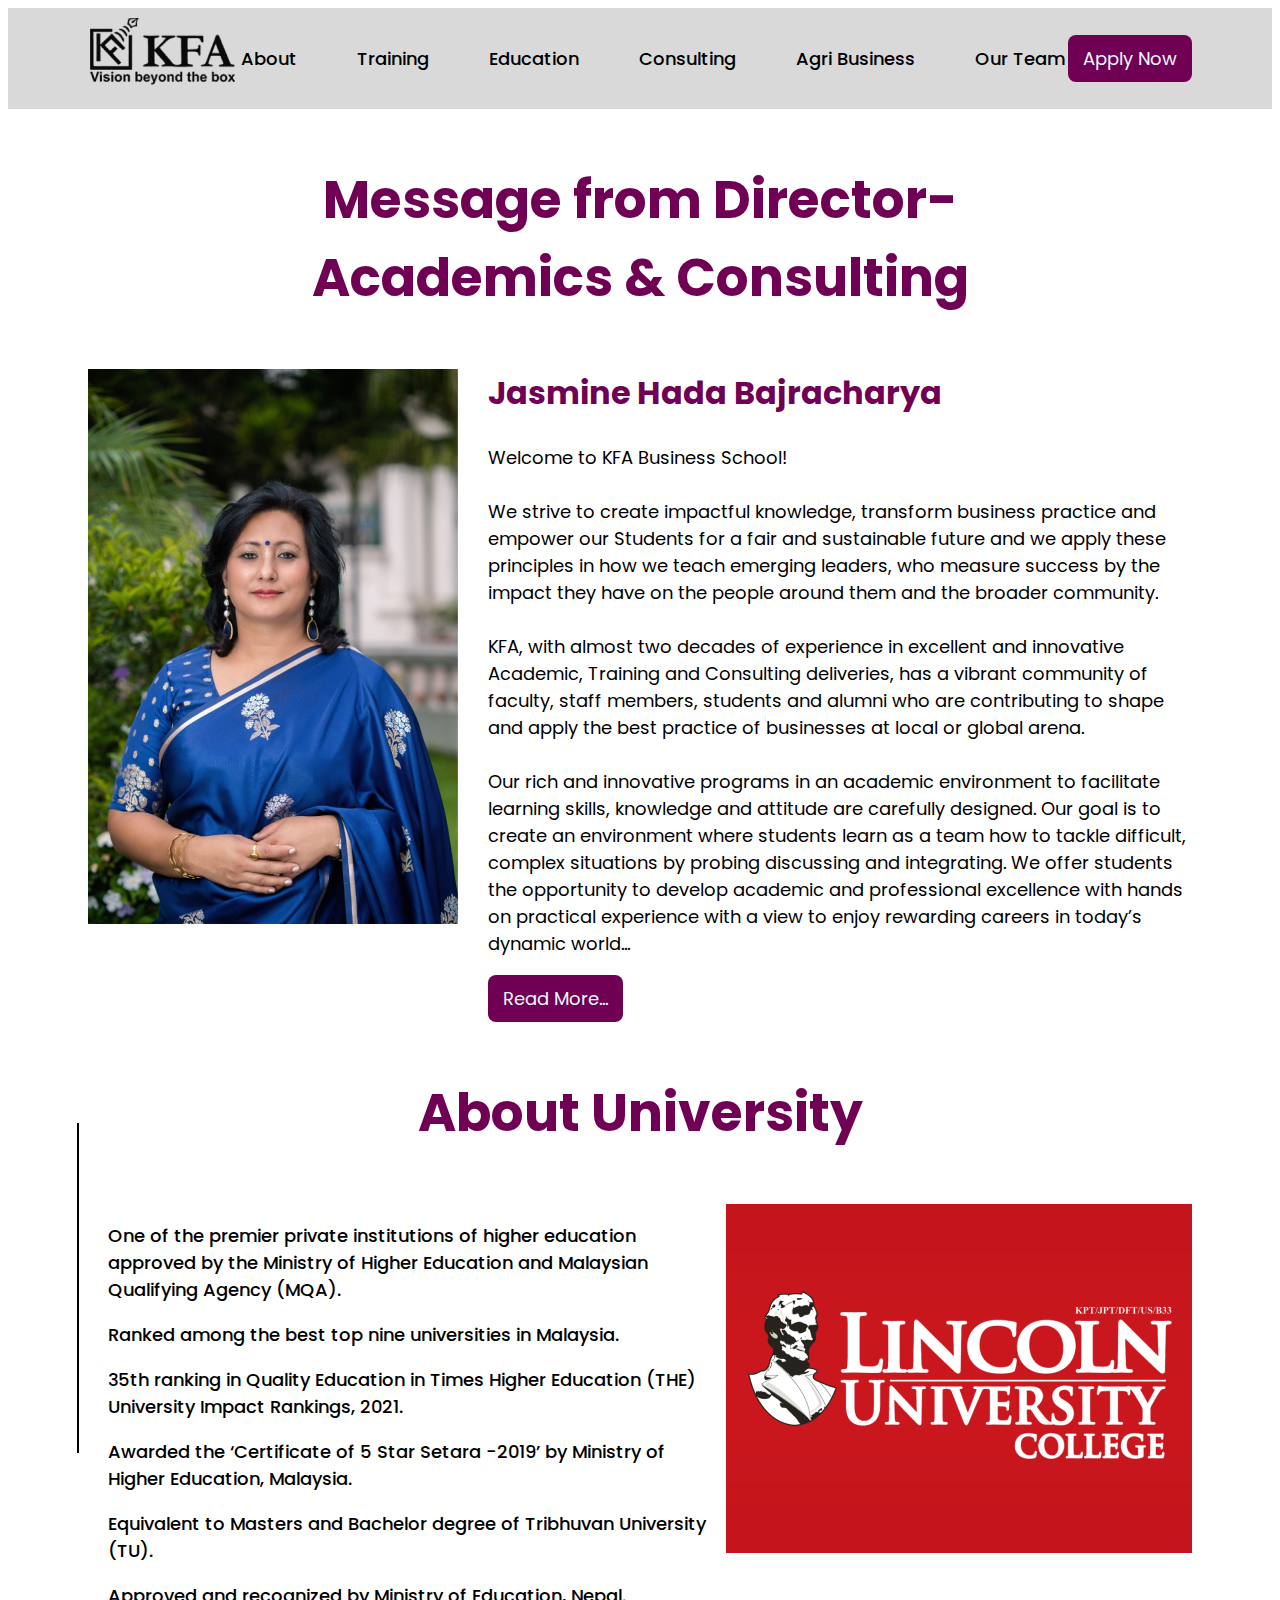
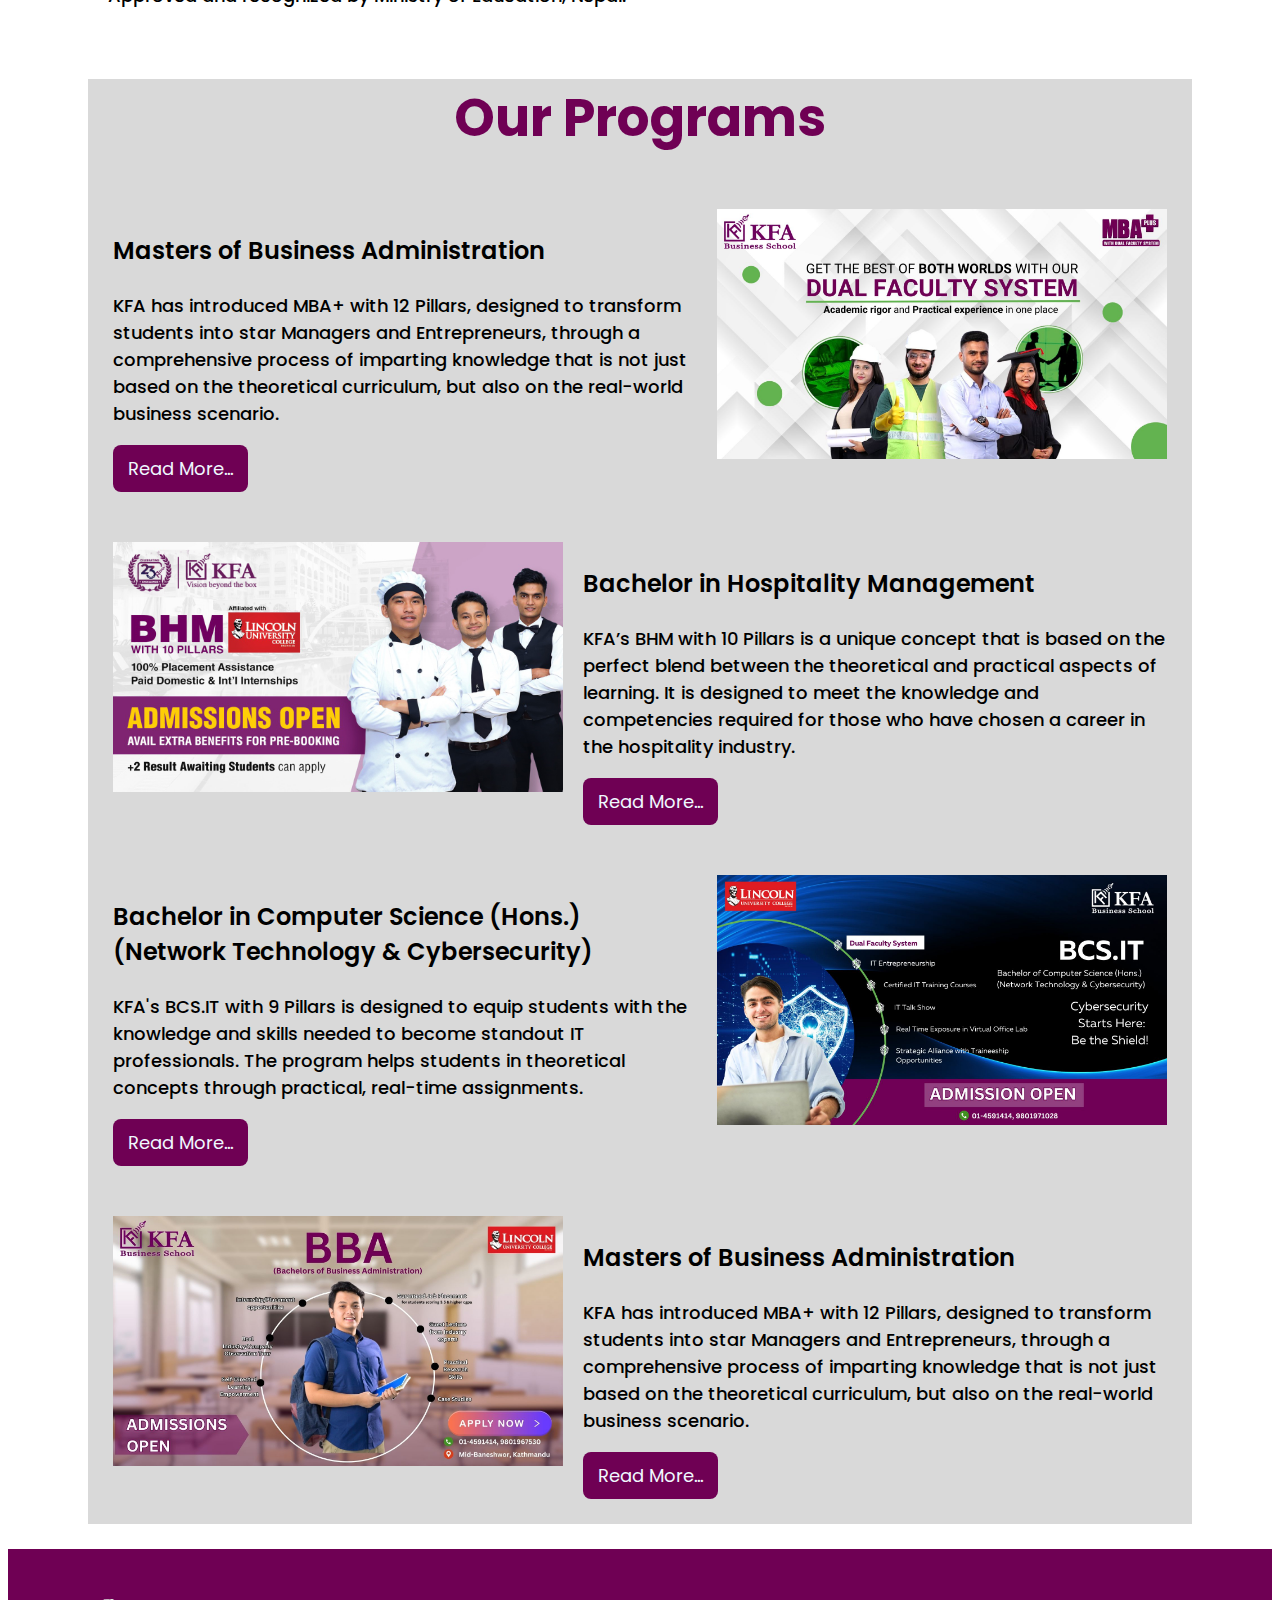
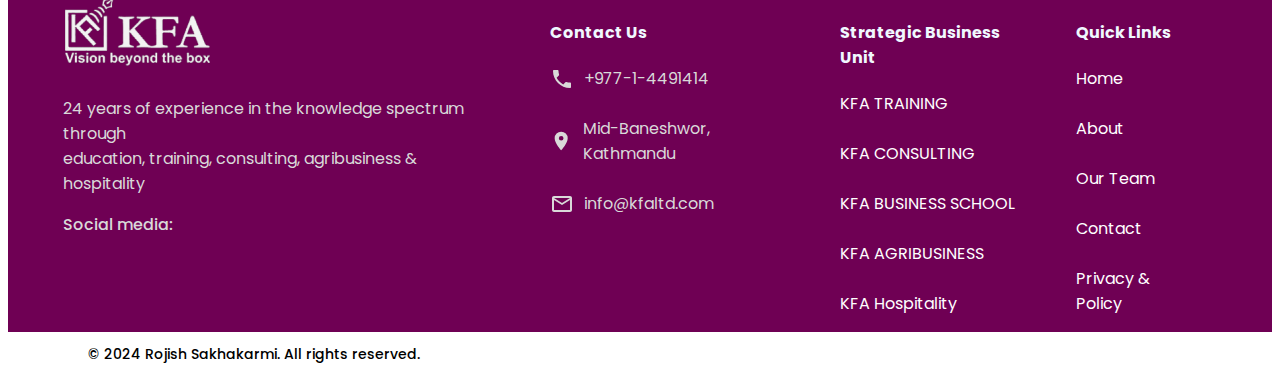
<file: courses.html>
<!DOCTYPE html>
<html lang="en">

<head>
    <meta charset="UTF-8">
    <meta name="viewport" content="width=device-width, initial-scale=1.0">
    <title>Our Courses</title>
    <link rel="stylesheet" href="style4.css">
</head>

<body>
    <div class="Nav2">
        <a href="./index.html"><div class="navlogo"><img src="./assets/images-removebg-preview 1.png" alt=""></div></a>
        <div class="navtext">
            <a href="./about.html"><span>About</span></a>
            <span>Training</span>
            <a href="./courses.html"><span>Education</span></a>
            <span>Consulting</span>
            <span>Agri Business</span>
            <span>Our Team</span>

        </div>
        <a href="./contact.html"><div class="navbt"> <button> Apply Now</button></div></a>
    </div>
    <!-- body  -->
    <div class="boddy">
        <p>Message from Director-
            <br>
            Academics & Consulting
        </p>
    </div>

    <div class="bodyy1">
        <div class="img">
            <img src="./assets/image 13.png" alt="">
        </div>
        <div class="wrr">
            <h2>
                Jasmine Hada Bajracharya
            </h2>
            <p>
                Welcome to KFA Business School!
                 <br><br>




                We strive to create impactful knowledge, transform business practice and empower our Students for a fair
                and sustainable future and we apply these principles in how we teach emerging leaders, who measure
                success by the impact they have on the people around them and the broader community.
                <br><br>


                KFA, with almost two decades of experience in excellent and innovative Academic, Training and Consulting
                deliveries, has a vibrant community of faculty, staff members, students and alumni who are contributing
                to shape and apply the best practice of businesses at local or global arena.

                <br><br>

                Our rich and innovative programs in an academic environment to facilitate learning skills, knowledge and
                attitude are carefully designed. Our goal is to create an environment where students learn as a team how
                to tackle difficult, complex situations by probing discussing and integrating. We offer students the
                opportunity to develop academic and professional excellence with hands on practical experience with a
                view to enjoy rewarding careers in today’s dynamic world...



            </p>

            <button> Read More...</button>
        </div>
    </div>
    <div class="boddy">
        <p>
            About University
        </p>
        <div class="boddy2">
            <div class="vl"></div>
            <div class="uniw">
                <p>One of the premier private institutions of higher education approved by the Ministry of Higher
                    Education and Malaysian Qualifying Agency (MQA).</p>
                <p>Ranked among the best top nine universities in Malaysia.</p>
                <p>35th ranking in Quality Education in Times Higher Education (THE) University Impact Rankings, 2021.
                </p>
                <p>Awarded the ‘Certificate of 5 Star Setara -2019’ by Ministry of Higher Education, Malaysia.</p>
                <p>Equivalent to Masters and Bachelor degree of Tribhuvan University (TU).</p>
                <p>Approved and recognized by Ministry of Education, Nepal.</p>
            </div>
            <div class="unilogo">
                <img src="./assets/image 14.png" alt="">
            </div>
        </div>
        <div class="boddyy">
            <p>
               Our Programs
            </p>
            <div class="c1">
                <div class="w1">
                    <h3>Masters of Business Administration

                    </h3>
                        <p>KFA has introduced MBA+ with 12 Pillars, designed to transform students into star Managers and Entrepreneurs, through a comprehensive process of imparting knowledge that is not just based on the theoretical curriculum, but also on the real-world business scenario. </p>
                        <button>Read More...</button>
                </div>
                <div class="i1">
                    <img src="./assets/mba.jpg" alt="">
                </div>
            </div>
            <br><br>
            <div class="c1">
                <div class="i1">
                    <img src="./assets/bhm.jpg" alt="">
                </div>
                <div class="w1">
                    <h3>Bachelor in Hospitality Management

                    </h3>
                        <p>KFA’s BHM with 10 Pillars is a unique concept that is based on the perfect blend between the theoretical and practical aspects of learning. It is designed to meet the knowledge and competencies required for those who have chosen a career in the hospitality industry.  </p>
                        <button>Read More...</button>
                </div>
            </div>
            <br><br>
            <div class="c1">
                <div class="w1">
                    <h3>Bachelor in Computer Science (Hons.) (Network Technology & Cybersecurity)

                    </h3>
                        <p>KFA's BCS.IT with 9 Pillars is designed to equip students with the knowledge and skills needed to become standout IT professionals. The program helps students in theoretical concepts through practical, real-time assignments.</p>
                        <button>Read More...</button>
                </div>
                <div class="i1">
                    <img src="./assets/bcs.jpg" alt="">
                </div>
            </div>
            <br><br>
            <div class="c1">
                <div class="i1">
                    <img src="./assets/bba.jpg" alt="">
                </div>
                <div class="w1">
                    <h3>Masters of Business Administration

                    </h3>
                        <p>KFA has introduced MBA+ with 12 Pillars, designed to transform students into star Managers and Entrepreneurs, through a comprehensive process of imparting knowledge that is not just based on the theoretical curriculum, but also on the real-world business scenario. </p>
                        <button>Read More...</button>
                        <br><br>
                </div>
            </div>        
            </div>
        </div>
        <br>
        <div class="foot">
            <div class="foot1">
                <img src="./assets/images-removebg-preview 2.png" alt="">
    
                <p>24 years of experience in the knowledge spectrum through <br>education, training, consulting,
                    agribusiness &
                    hospitality</p>
                <div class="fsocial">
                    <span>Social media:</span>
                    <i class="fa-brands fa-facebook"></i>
                    <i class="fa-brands fa-twitter"></i>
                    <i class="fa-brands fa-instagram"></i>
                    <i class="fa-brands fa-whatsapp"></i>
                </div>
            </div>
            <div class="foot2">
                <h4>Contact Us</h4>
                <ul>
                    <div class="ph"><svg xmlns="http://www.w3.org/2000/svg" width="24" height="24" viewBox="0 0 24 24">
                            <path fill="currentColor"
                                d="M6.62 10.79c1.44 2.83 3.76 5.14 6.59 6.59l2.2-2.2c.27-.27.67-.36 1.02-.24c1.12.37 2.33.57 3.57.57c.55 0 1 .45 1 1V20c0 .55-.45 1-1 1c-9.39 0-17-7.61-17-17c0-.55.45-1 1-1h3.5c.55 0 1 .45 1 1c0 1.25.2 2.45.57 3.57c.11.35.03.74-.25 1.02z" />
                        </svg>
                        <span>+977-1-4491414</span>
                    </div>
                    <br>
                    <div class="lo">
                        <svg xmlns="http://www.w3.org/2000/svg" width="24" height="24" viewBox="0 0 24 24">
                            <path fill="currentColor"
                                d="M12 11.5A2.5 2.5 0 0 1 9.5 9A2.5 2.5 0 0 1 12 6.5A2.5 2.5 0 0 1 14.5 9a2.5 2.5 0 0 1-2.5 2.5M12 2a7 7 0 0 0-7 7c0 5.25 7 13 7 13s7-7.75 7-13a7 7 0 0 0-7-7" />
                        </svg>
                        <span> Mid-Baneshwor, Kathmandu</span>
                    </div>
                    <br>
                    <div class="em">
                        <svg xmlns="http://www.w3.org/2000/svg" width="24" height="24" viewBox="0 0 24 24">
                            <path fill="currentColor"
                                d="M22 6c0-1.1-.9-2-2-2H4c-1.1 0-2 .9-2 2v12c0 1.1.9 2 2 2h16c1.1 0 2-.9 2-2zm-2 0l-8 5l-8-5zm0 12H4V8l8 5l8-5z" />
                        </svg>
                        <span>info@kfaltd.com</span>
    
                    </div>
    
                </ul>
            </div>
            <div class="foot2">
                <h4>Strategic Business Unit</h4>
                <ul>
                    <li>KFA TRAINING</li><br>
                    <li>KFA CONSULTING</li><br>
                    <li>KFA BUSINESS SCHOOL</li><br>
                    <li>KFA AGRIBUSINESS</li><br>
                    <li>KFA Hospitality</li>
                </ul>
    
            </div>
            <div class="foot2">
                <h4>Quick Links</h4>
                <ul>
                    <li>Home</li><br>
                    <li>About</li><br>
                    <li>Our Team</li><br>
                    <li>Contact</li><br>
                    <li>Privacy & Policy</li>
                </ul>
    
            </div>
            
        </div>
            <div class="f"><h2>© 2024 Rojish Sakhakarmi. All rights reserved.</h2></div>
        </div>
</body>

</html>
</file>
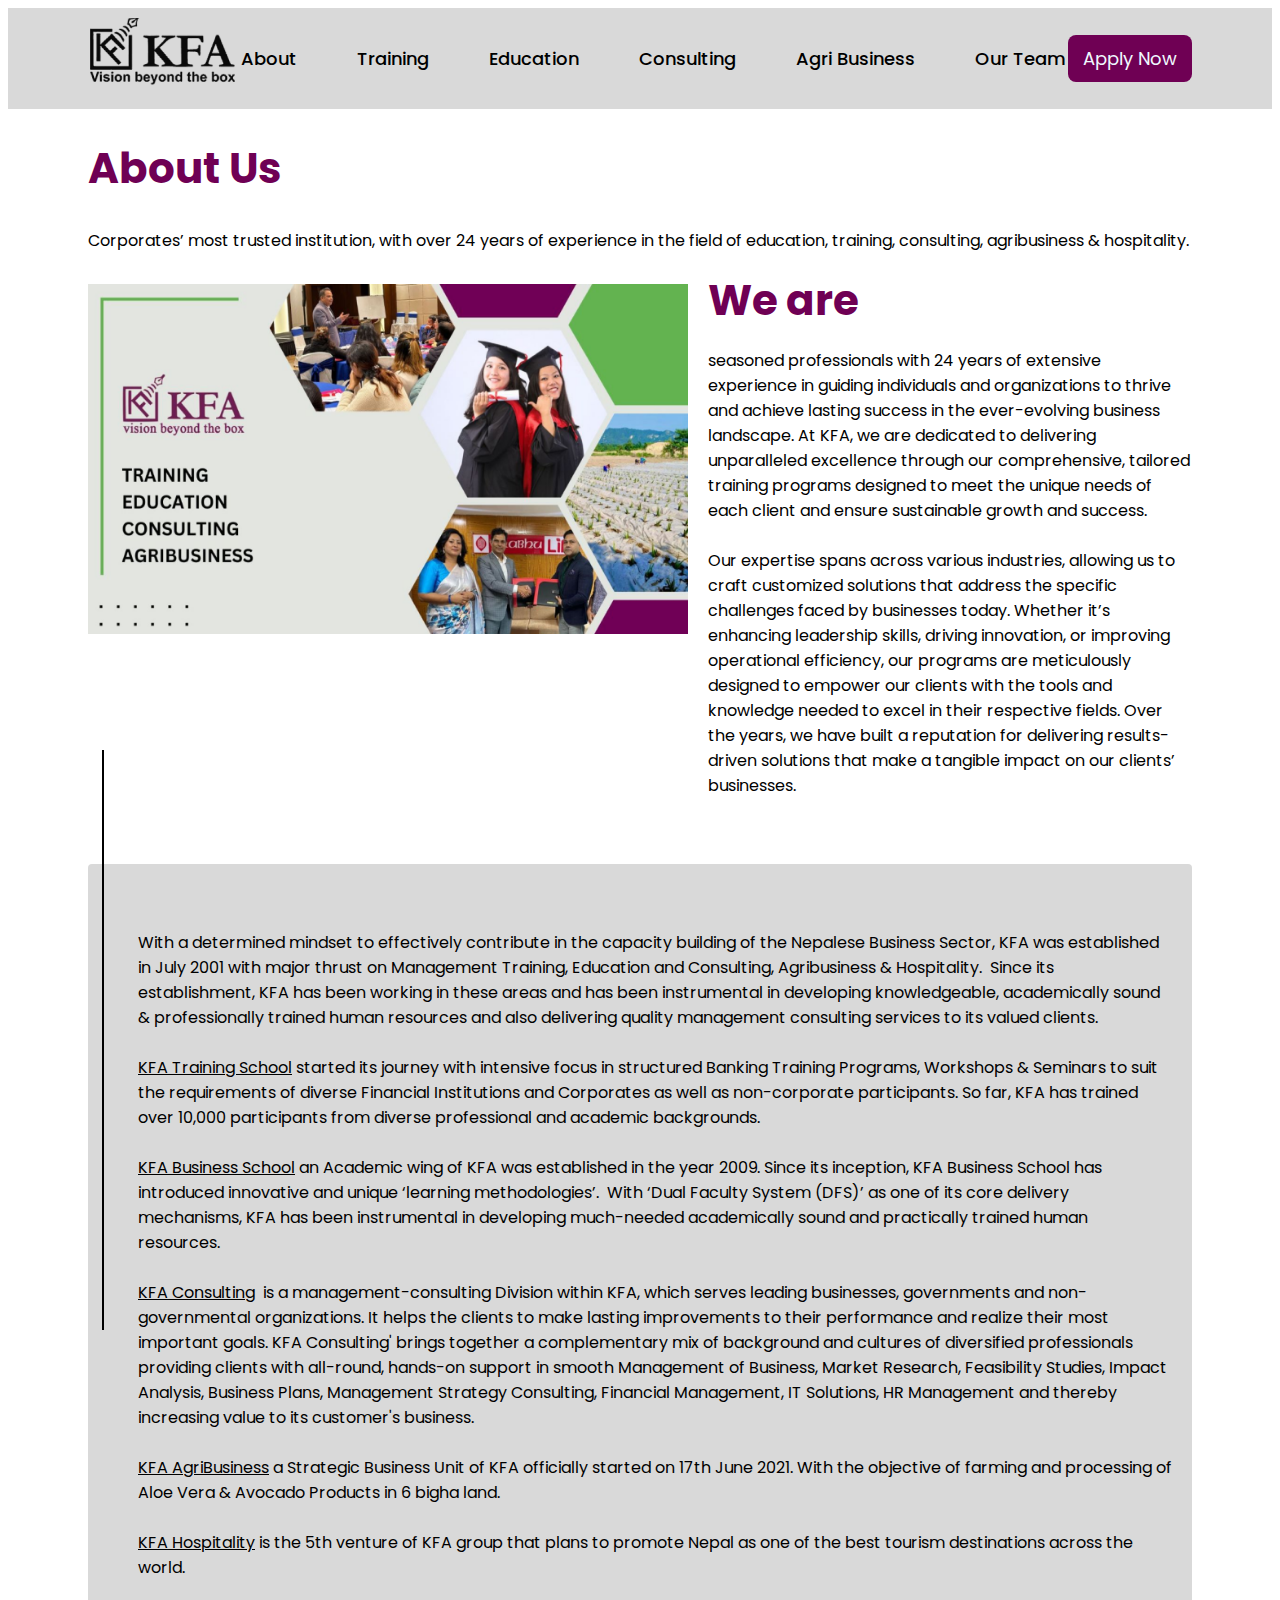
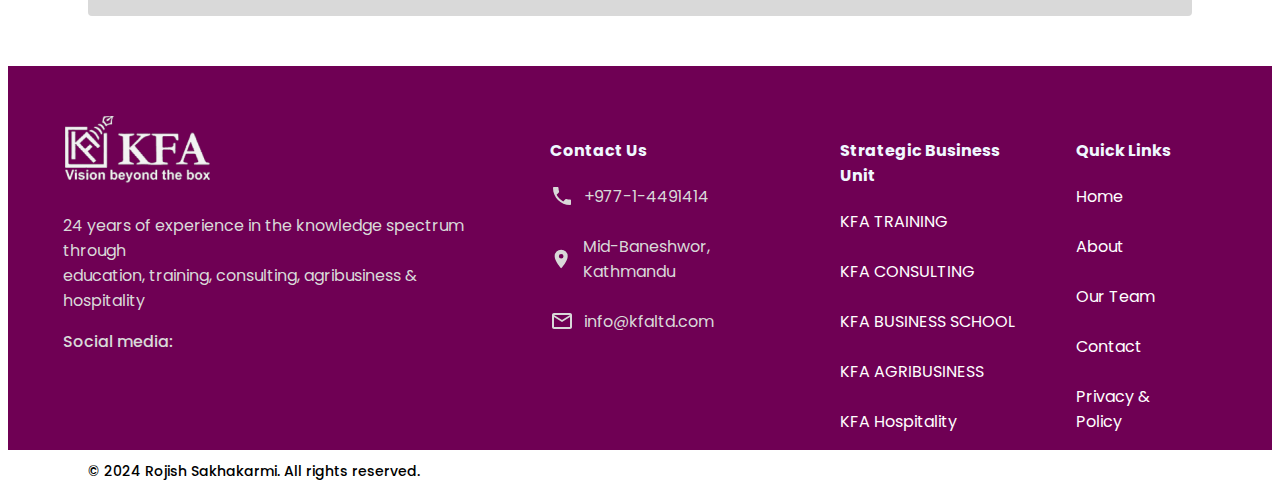
<file: KFA Education/about.html>
<!DOCTYPE html>
<html lang="en">

<head>
    <meta charset="UTF-8">
    <meta name="viewport" content="width=device-width, initial-scale=1.0">
    <title>Document</title>
    <link rel="stylesheet" href="style3.css">
</head>

<body>
    <div class="Nav2">
        <a href="./index.html"><div class="navlogo"><img src="./assets/images-removebg-preview 1.png" alt=""></div></a>
        <div class="navtext">
            <a href="./about.html"><span>About</span></a>
            <span>Training</span>
            <a href="./courses.html"><span>Education</span></a>
            <span>Consulting</span>
            <span>Agri Business</span>
            <span>Our Team</span>

        </div>
        <a href="./contact.html"><div class="navbt"> <button> Apply Now</button></div></a>
    </div>
    <!-- body -->
    <div class="body1">
        <h1>About Us</h1>
        <p>Corporates’ most trusted institution, with over 24 years of experience in the field of education, training,
            consulting, agribusiness & hospitality.</p>
    </div>

    <div class="body2">
        <div class="im">
            <img src="./assets/image 10.png" alt="">

        </div>
        <div class="wr">
            <h2> We are</h2>
            <p>seasoned professionals with 24 years of extensive experience in guiding individuals and organizations to
                thrive and achieve lasting success in the ever-evolving business landscape. At KFA, we are dedicated to
                delivering unparalleled excellence through our comprehensive, tailored training programs designed to
                meet the unique needs of each client and ensure sustainable growth and success.
                <br><br>
                Our expertise spans across various industries, allowing us to craft customized solutions that address
                the specific challenges faced by businesses today. Whether it’s enhancing leadership skills, driving
                innovation, or improving operational efficiency, our programs are meticulously designed to empower our
                clients with the tools and knowledge needed to excel in their respective fields.
                Over the years, we have built a reputation for delivering results-driven solutions that make a tangible
                impact on our clients’ businesses.
            </p>
        </div>
    </div>
    <br><br>
    <div class="body3">
        <div class="vl"></div>
        <div class="body3w">
            <p>
                With a determined mindset to effectively contribute in the capacity building of the Nepalese Business
                Sector, KFA was established in July 2001 with major thrust on Management Training, Education and Consulting,
                Agribusiness & Hospitality.  Since its establishment, KFA has been working in these areas and has been
                instrumental in developing knowledgeable, academically sound & professionally trained human resources and
                also delivering quality management consulting services to its valued clients.
                 <br><br>
                <u> KFA Training School</u> started its journey with intensive focus in structured Banking Training Programs,
                Workshops & Seminars to suit the requirements of diverse Financial Institutions and Corporates as well as
                non-corporate participants. So far, KFA has trained over 10,000 participants from diverse professional and
                academic backgrounds.
                 <br><br>
                <u> KFA Business School</u> an Academic wing of KFA was established in the year 2009. Since its inception, KFA
                Business School has introduced innovative and unique ‘learning methodologies’.  With ‘Dual Faculty System
                (DFS)’ as one of its core delivery mechanisms, KFA has been instrumental in developing much-needed
                academically sound and practically trained human resources.
                 <br><br>
                <u>KFA Consulting</u>  is a management-consulting Division within KFA, which serves leading businesses, governments
                and non-governmental organizations. It helps the clients to make lasting improvements to their performance
                and realize their most important goals. KFA Consulting' brings together a complementary mix of background
                and cultures of diversified professionals providing clients with all-round, hands-on support in smooth
                Management of Business, Market Research, Feasibility Studies, Impact Analysis, Business Plans, Management
                Strategy Consulting, Financial Management, IT Solutions, HR Management and thereby increasing value to its
                customer's business. 
                 <br><br>
                <u> KFA AgriBusiness</u> a Strategic Business Unit of KFA officially started on 17th June 2021. With the objective
                of farming and processing of Aloe Vera & Avocado Products in 6 bigha land. 
                 <br><br>
                <u>KFA Hospitality</u> is the 5th venture of KFA group that plans to promote Nepal as one of the best tourism
                destinations across the world.
            </p>
        </div>
        <br><br>
    </div>
    <!-- footer  -->
    <div class="foot">
        <div class="foot1">
            <img src="./assets/images-removebg-preview 2.png" alt="">

            <p>24 years of experience in the knowledge spectrum through <br>education, training, consulting,
                agribusiness &
                hospitality</p>
            <div class="fsocial">
                <span>Social media:</span>
                <i class="fa-brands fa-facebook"></i>
                <i class="fa-brands fa-twitter"></i>
                <i class="fa-brands fa-instagram"></i>
                <i class="fa-brands fa-whatsapp"></i>
            </div>
        </div>
        <div class="foot2">
            <h4>Contact Us</h4>
            <ul>
                <div class="ph"><svg xmlns="http://www.w3.org/2000/svg" width="24" height="24" viewBox="0 0 24 24">
                        <path fill="currentColor"
                            d="M6.62 10.79c1.44 2.83 3.76 5.14 6.59 6.59l2.2-2.2c.27-.27.67-.36 1.02-.24c1.12.37 2.33.57 3.57.57c.55 0 1 .45 1 1V20c0 .55-.45 1-1 1c-9.39 0-17-7.61-17-17c0-.55.45-1 1-1h3.5c.55 0 1 .45 1 1c0 1.25.2 2.45.57 3.57c.11.35.03.74-.25 1.02z" />
                    </svg>
                    <span>+977-1-4491414</span>
                </div>
                <br>
                <div class="lo">
                    <svg xmlns="http://www.w3.org/2000/svg" width="24" height="24" viewBox="0 0 24 24">
                        <path fill="currentColor"
                            d="M12 11.5A2.5 2.5 0 0 1 9.5 9A2.5 2.5 0 0 1 12 6.5A2.5 2.5 0 0 1 14.5 9a2.5 2.5 0 0 1-2.5 2.5M12 2a7 7 0 0 0-7 7c0 5.25 7 13 7 13s7-7.75 7-13a7 7 0 0 0-7-7" />
                    </svg>
                    <span> Mid-Baneshwor, Kathmandu</span>
                </div>
                <br>
                <div class="em">
                    <svg xmlns="http://www.w3.org/2000/svg" width="24" height="24" viewBox="0 0 24 24">
                        <path fill="currentColor"
                            d="M22 6c0-1.1-.9-2-2-2H4c-1.1 0-2 .9-2 2v12c0 1.1.9 2 2 2h16c1.1 0 2-.9 2-2zm-2 0l-8 5l-8-5zm0 12H4V8l8 5l8-5z" />
                    </svg>
                    <span>info@kfaltd.com</span>

                </div>

            </ul>
        </div>
        <div class="foot2">
            <h4>Strategic Business Unit</h4>
            <ul>
                <li>KFA TRAINING</li><br>
                <li>KFA CONSULTING</li><br>
                <li>KFA BUSINESS SCHOOL</li><br>
                <li>KFA AGRIBUSINESS</li><br>
                <li>KFA Hospitality</li>
            </ul>

        </div>
        <div class="foot2">
            <h4>Quick Links</h4>
            <ul>
                <li>Home</li><br>
                <li>About</li><br>
                <li>Our Team</li><br>
                <li>Contact</li><br>
                <li>Privacy & Policy</li>
            </ul>

        </div>
        
    </div>
        <div class="f"><h2>© 2024 Rojish Sakhakarmi. All rights reserved.</h2></div>
    </div>
</body>

</html>
</file>
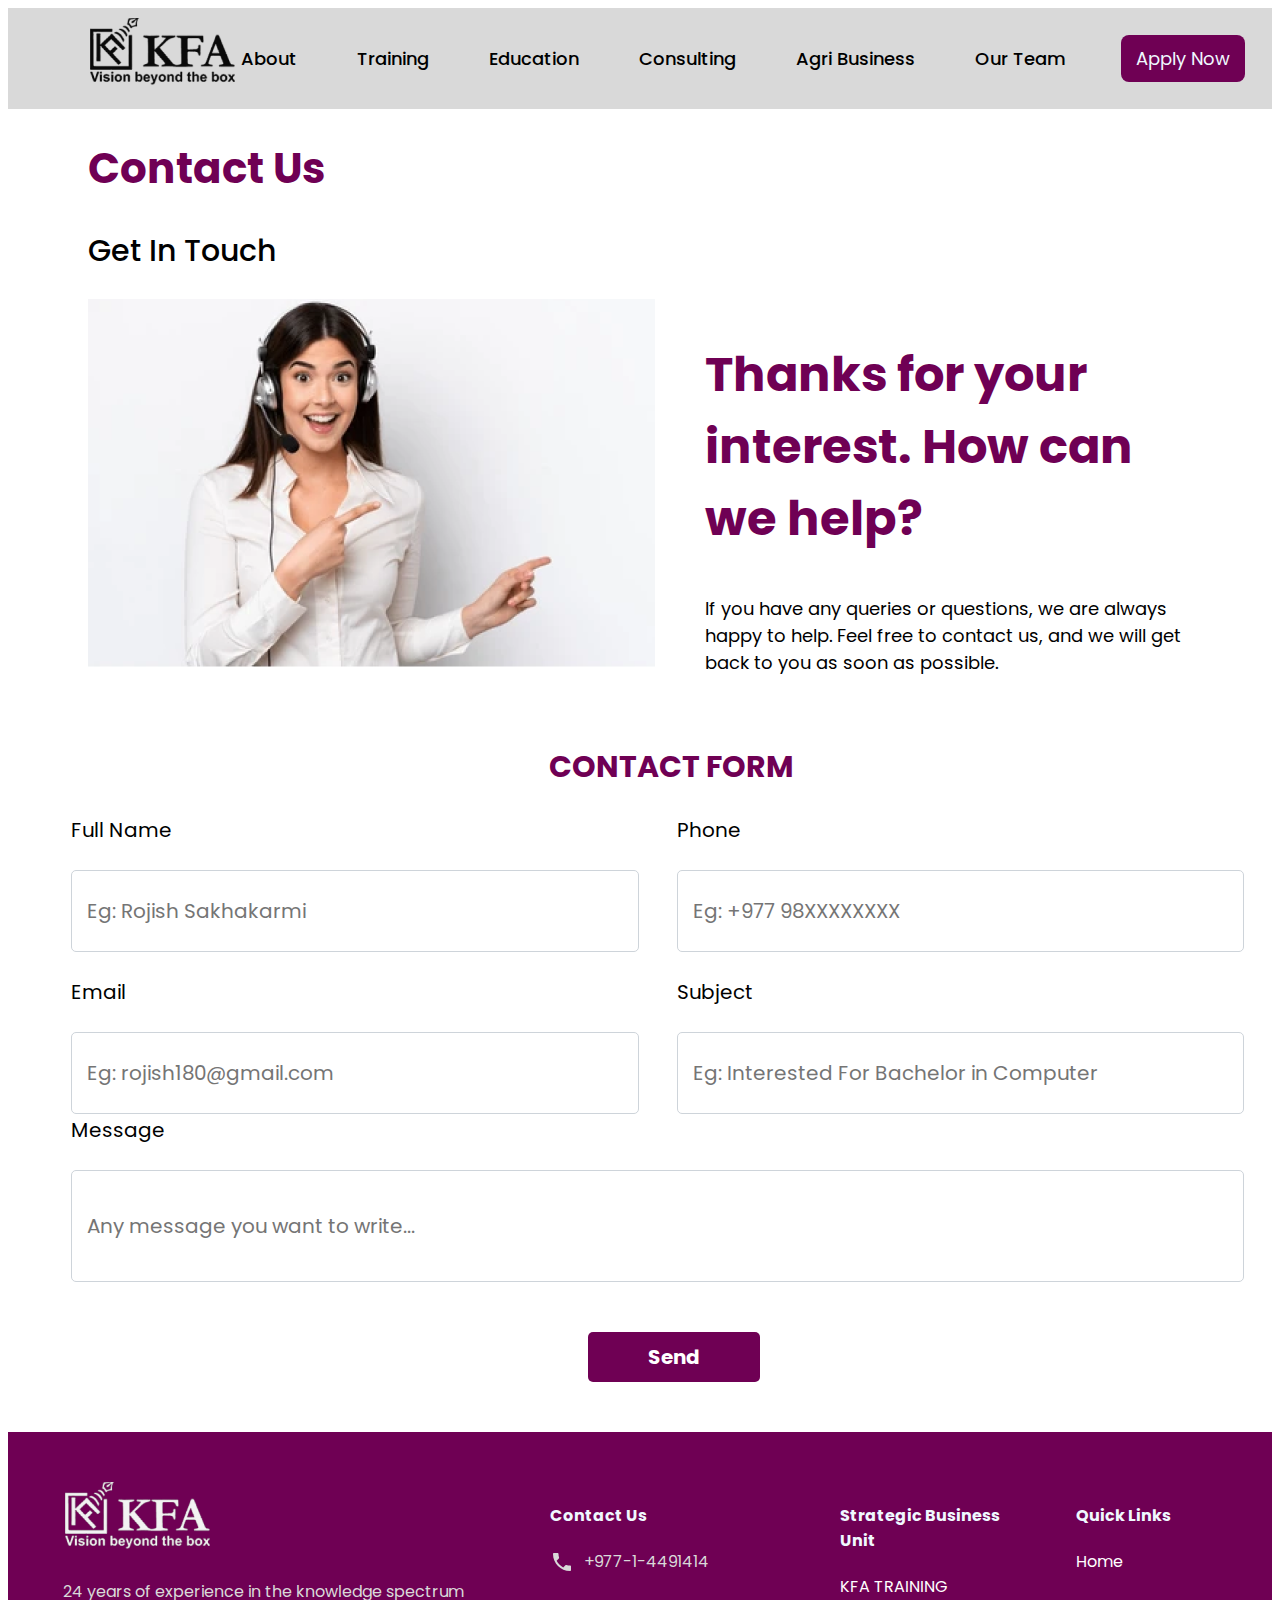
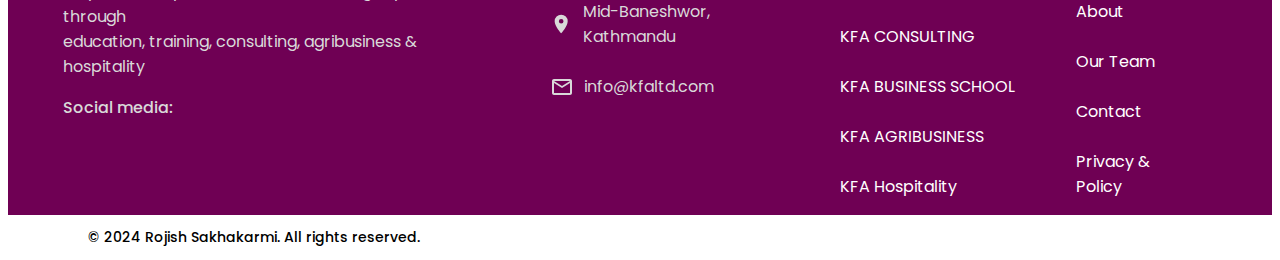
<file: KFA Education/contact.html>
<!DOCTYPE html>
<html lang="en">
<head>
    <meta charset="UTF-8">
    <meta name="viewport" content="width=device-width, initial-scale=1.0">
    <title>Document</title>
    <link rel="stylesheet" href="style2.css">
</head>
<body>
    <div class="Nav2">
        <a href="./index.html"><div class="navlogo"><img src="./assets/images-removebg-preview 1.png" alt=""></div></a>
        <div class="navtext">
            <a href="./about.html"><span>About</span></a>
            <span>Training</span>
            <a href="./courses.html"><span>Education</span></a>
            <span>Consulting</span>
            <span>Agri Business</span>
            <span>Our Team</span>

        </div>
        <a href="./contact.html"><div class="navbt"> <button> Apply Now</button></div></a>
    </div>

    <!-- body -->
    <div class="top">
        <h1>Contact Us</h1>
        <h2>Get In Touch</h2>
    </div>
    <div class="top2">
        <div class="photo">
            <img src="./assets/image 2.png" alt="">
        </div>
        
        <div class="writing">
            <h2>Thanks for your interest. How can we help?</h2>
            <p>If you have any queries or questions, we are always happy to help. Feel free to contact us, and we will get back to you as soon as possible. </p>
        </div>
    </div>
    <div class="mainn">
        <h2 id="c">CONTACT FORM </h2>
        <div class="main">
            <div class="a">
                <span><label for="q">Full Name </label></span><br>
            <input type="text" id="q" placeholder="Eg: Rojish Sakhakarmi"><br><br>
    
            <label for="e">Email</label><br>
            <input type="email" id="e" placeholder="Eg: rojish180@gmail.com"><br><br>
            </div>
            <div class="b">
                <label for="w">Phone</label><br> 
                <input type="number" id="w" placeholder="Eg: +977 98XXXXXXXX"><br><br>
                <label for="s">Subject</label><br>
                <input type="text" id="e" placeholder="Eg: Interested For Bachelor in Computer "><br>
            </div>
        </div>
        <label for="m">Message</label><br>
            <input type="text" id="m" placeholder="Any message you want to write..."><br><br><br>
            <button type="submit"><font class="s"><b>Send</b></font></button>
        </div>
        <br><br>
        <!-- footer  -->
        <div class="foot">
            <div class="foot1">
                <img src="./assets/images-removebg-preview 2.png" alt="">
    
                <p>24 years of experience in the knowledge spectrum through <br>education, training, consulting,
                    agribusiness &
                    hospitality</p>
                <div class="fsocial">
                    <span>Social media:</span>
                    <i class="fa-brands fa-facebook"></i>
                    <i class="fa-brands fa-twitter"></i>
                    <i class="fa-brands fa-instagram"></i>
                    <i class="fa-brands fa-whatsapp"></i>
                </div>
            </div>
            <div class="foot2">
                <h4>Contact Us</h4>
                <ul>
                    <div class="ph"><svg xmlns="http://www.w3.org/2000/svg" width="24" height="24" viewBox="0 0 24 24">
                            <path fill="currentColor"
                                d="M6.62 10.79c1.44 2.83 3.76 5.14 6.59 6.59l2.2-2.2c.27-.27.67-.36 1.02-.24c1.12.37 2.33.57 3.57.57c.55 0 1 .45 1 1V20c0 .55-.45 1-1 1c-9.39 0-17-7.61-17-17c0-.55.45-1 1-1h3.5c.55 0 1 .45 1 1c0 1.25.2 2.45.57 3.57c.11.35.03.74-.25 1.02z" />
                        </svg>
                        <span>+977-1-4491414</span>
                    </div>
                    <br>
                    <div class="lo">
                        <svg xmlns="http://www.w3.org/2000/svg" width="24" height="24" viewBox="0 0 24 24">
                            <path fill="currentColor"
                                d="M12 11.5A2.5 2.5 0 0 1 9.5 9A2.5 2.5 0 0 1 12 6.5A2.5 2.5 0 0 1 14.5 9a2.5 2.5 0 0 1-2.5 2.5M12 2a7 7 0 0 0-7 7c0 5.25 7 13 7 13s7-7.75 7-13a7 7 0 0 0-7-7" />
                        </svg>
                        <span> Mid-Baneshwor, Kathmandu</span>
                    </div>
                    <br>
                    <div class="em">
                        <svg xmlns="http://www.w3.org/2000/svg" width="24" height="24" viewBox="0 0 24 24">
                            <path fill="currentColor"
                                d="M22 6c0-1.1-.9-2-2-2H4c-1.1 0-2 .9-2 2v12c0 1.1.9 2 2 2h16c1.1 0 2-.9 2-2zm-2 0l-8 5l-8-5zm0 12H4V8l8 5l8-5z" />
                        </svg>
                        <span>info@kfaltd.com</span>
    
                    </div>
    
                </ul>
            </div>
            <div class="foot2">
                <h4>Strategic Business Unit</h4>
                <ul>
                    <li>KFA TRAINING</li><br>
                    <li>KFA CONSULTING</li><br>
                    <li>KFA BUSINESS SCHOOL</li><br>
                    <li>KFA AGRIBUSINESS</li><br>
                    <li>KFA Hospitality</li>
                </ul>
    
            </div>
            <div class="foot2">
                <h4>Quick Links</h4>
                <ul>
                    <li>Home</li><br>
                    <li>About</li><br>
                    <li>Our Team</li><br>
                    <li>Contact</li><br>
                    <li>Privacy & Policy</li>
                </ul>
    
            </div>
            
        </div>
            <div class="f"><h2>© 2024 Rojish Sakhakarmi. All rights reserved.</h2></div>
        </div>
</body>
</html>
</file>
<file: style.css>
@import url('https://fonts.googleapis.com/css2?family=Poppins:ital,wght@0,100;0,200;0,300;0,400;0,500;0,600;0,700;0,800;0,900;1,100;1,200;1,300;1,400;1,500;1,600;1,700;1,800;1,900&display=swap');
*{
    font-family: "Poppins", sans-serif;
    /* font-family: system-ui, -apple-system, BlinkMacSystemFont, 'Segoe UI', Roboto, Oxygen, Ubuntu, Cantarell, 'Open Sans', 'Helvetica Neue', sans-serif; */
}
* a{
    text-decoration: none;
    color:  black;
}

.foot2 a{
    color: #ffffff;
}
.Nav {
    padding-left: 80px;
    padding-right: 80px;
    padding-top: 10px;
    padding-bottom: 10px;
    background-color: #6F0054;
    justify-content: space-between;
    border-radius: 8px;
    margin-top: 0px;
}

.Navl {
    display: flex;
    gap: 20px;
    justify-content: space-between;
}

.na,
.naa {
    justify-content: center;
    display: flex;
    gap: 5px;
    color: aliceblue;
}

.Navr {
    display: flex;
    gap: 9px;
    justify-content: center;
}

.social,
.fol {
    color: aliceblue;
    display: block;
}

.Nav2 {
    padding-left: 80px;
    padding-right: 80px;
    padding-top: 10px;
    padding-bottom: 10px;
    display: flex;
    justify-content: space-between;
    align-items: center;
}

.navtext {
    display: flex;
    gap: 60px;
    font-size: 18px;
    font-weight: 500;
}

.navbt button {

    padding-left: 15px;
    padding-right: 15px;
    padding-top: 10px;
    padding-bottom: 10px;
    background-color: #6F0054;
    border-radius: 8px;
    font-size: 18px;
    color: aliceblue;
    border: none;
}

.body img {
    width: 100%
}

.body2 {
    padding-left: 80px;
    padding-right: 80px;
    padding-top: 10px;
    padding-bottom: 10px;
}

.body2 h1 {
    color: #6F0054;
    text-align: center;
    font-size: 52px;
    font-weight: 700;
    padding: 0%;
    margin-bottom: 0%;
  
} 

.body2 h2 {
    text-align: center;
    font-size: 45px;
    margin-top: 10px;
    
}

.body2 p {
    text-align: center;
    font-size: 18px;
    font-weight: 500;

}

.body2 button {

    padding-left: 15px;
    padding-right: 15px;
    padding-top: 10px;
    padding-bottom: 10px;
    background-color: #6F0054;
    border-radius: 8px;
    font-size: 18px;
    color: aliceblue;
    border: none;
    display: block;
    margin-left: auto;
    margin-right: auto;
    margin-top: 30px;
}

.messa p {
    color: #6F0054;
    text-align: center;
    font-size: 52px;
    font-weight: 700;
   margin-bottom: 0%;
    
}
.Stud p {
    color: #6F0054;
    text-align: center;
    font-size: 52px;
    font-weight: 700;
    margin-bottom: 0%;
}

.cont {
    display: flex;
    gap: 25px;
}

.restap p {
    font-weight: 400;
    font-size: 18px;
    justify-content: left;
    color: black;
    
    
    text-align: left;
    padding-right: 80px;

}
.rojishp p{
    font-weight: 400;
    font-size: 18px;
    justify-content: left;
    color: black;
    
   
    text-align: left;
    

}

.restap h2 {
    color: #6F0054;
    
    font-size: 32px;
}
.rojishp h2 {
        color: #6F0054;
        font-size: 32px;
    }

    .resta img {
        height: 540px;
        width: 515px;
        padding-left: 80px;
        padding-top: 38px;
       
    }

    .restap button {
        padding-left: 15px;
        padding-right: 15px;
        padding-top: 10px;
        padding-bottom: 10px;
        background-color: #6F0054;
        border-radius: 8px;
        font-size: 18px;
        color: aliceblue;
        border: none;
        
        
    }
    .rojishp button {
        padding-left: 15px;
        padding-right: 15px;
        padding-top: 10px;
        padding-bottom: 10px;
        background-color: #6F0054;
        border-radius: 8px;
        font-size: 18px;
        color: aliceblue;
        border: none;
        
        
    }

    .messa {
        background-color: #D9D9D9;
        padding-bottom: 30px;

    }
    .Stud {
        background-color: #D9D9D9;
        padding-bottom: 30px;

    }

    .news p {
        font-size: 52px;
        color: #6F0054;
        font-weight: 700;
        text-align: center;
    }
    .vourse p {
        font-size: 52px;
        color: #6F0054;
        font-weight: 700;
        text-align: center;
    }

    .news {
        padding-left: 80px;
        padding-right: 80px;

    }

    .n p {
        font-size: 20px;
        text-align: left;
        color: black;
    }

    .n {
        display: flex;
        justify-content: space-around;
    }

    .news button {
        padding-left: 15px;
        padding-right: 15px;
        padding-top: 10px;
        padding-bottom: 10px;
        background-color: #6F0054;
        border-radius: 8px;
        font-size: 18px;
        color: aliceblue;
        border: none;
        display: block;
        margin-left: auto;
        margin-right: auto;
        margin-top: 30px;
    }

    .rojis img {
        width: 450px;
        height: 470px;
        padding-top: 30px;
    }
    .Stud{
        padding-left: 80px;
        padding-right: 80px;

    }
    .co h2{
        font-size: 44px;
        color: #6F0054;
        padding-top: 0%;
        margin-top: 0%;
    }
    .co h3{
        font-weight: 600;
        font-size: 30px;
        color: black;
    }
    .co p{
        font-size: 18px;
        color: black;
        text-align: left;
        font-weight: 400;

    }
    .courses{
        display: flex;
        justify-content: space-between;
    }
 

    .cour{
        padding-left: 80px;
        padding-right: 80px;
    }
    .cour button{
        padding-left: 15px;
        padding-right: 15px;
        padding-top: 10px;
        padding-bottom: 10px;
        background-color: #6F0054;
        border-radius: 8px;
        font-size: 18px;
        color: aliceblue;
        border: none;
        display: block;
        margin-left: auto;
        margin-right: auto;
    }

    .fsocial {
        color: #D9D9D9;
        gap: 400px;

    }
    .foot{
        background-color: #6F0054;
        padding-left: 55px;
        padding-right: 80px;
        display: flex;
        justify-content: space-between;
    }
    .foot1 p{
        color: #D9D9D9;
    }
    .fsocial span{
        font-weight: 500;

    }
    .foot1 img{
        padding-top: 50px;
    }
    .foot2 h4{
        color: aliceblue;
       
    }
    .ph, .lo, .em{
        align-items: center;
        display: flex;
        color: #D9D9D9;
        gap: 10px;
        text-align: left;
    }
    .foot{
    display: flex;
    gap: 50px;
    justify-content:space-around ;
    }
    .foot2 ul{
        color: white

    }
    .foot2{
        padding-top: 50px;
    }

    .foot2 ul {
        list-style: none;
        padding: 0;
    }
    

    .f{
        background-color: #ffffff;
        padding-left: 80px;
        font-size: 14px;
    }

    /* Mobile Devices (max-width: 767px) */
@media (max-width: 767px) {
    .Nav, .Nav2, .body2, .foot, .cour {
        padding-left: 20px;
        padding-right: 20px;
    }

    .navtext {
        flex-direction: column;
        gap: 20px;
        font-size: 16px;
    }

    .navbt button, .body2 button, .news button, .cour button, .restap button, .rojishp button {
        font-size: 16px;
        padding: 8px 10px;
    }

    .body2 h1 {
        font-size: 36px;
    }

    .body2 h2 {
        font-size: 28px;
    }

    .messa p, .Stud p, .news p, .vourse p {
        font-size: 36px;
    }

    .co h2 {
        font-size: 32px;
    }

    .co h3 {
        font-size: 24px;
    }

    .cont {
        flex-direction: column;
    }

    .resta img, .rojis img {
        width: 100%;
        height: auto;
        padding-left: 0;
        padding-top: 20px;
    }

    .foot {
        flex-direction: column;
        gap: 20px;
    }

    .foot2 {
        text-align: center;
    }

    .foot2 ul {
        text-align: center;
    }
}

/* Styles for tablets (max-width: 768px) */
@media only screen and (max-width: 768px) {
    .Nav {
        padding-left: 20px;
        padding-right: 20px;
        padding-top: 10px;
        padding-bottom: 10px;
        flex-direction: column;
        align-items: center;
    }
    
    .Navl {
        flex-direction: column;
        align-items: center;
    }
    
    .navtext {
        font-size: 16px;
        gap: 20px;
    }
    
    .body2 h1 {
        font-size: 40px;
    }
    
    .body2 h2 {
        font-size: 36px;
    }
    
    .body2 p {
        font-size: 16px;
    }
    
    .messa, .Stud {
        padding-left: 20px;
        padding-right: 20px;
    }
    
    .restap, .rojishp {
        padding-left: 20px;
        padding-right: 20px;
    }
    
    .restap img, .rojishp img {
        width: 100%;
        height: auto;
    }
    
    .courses {
        flex-direction: column;
    }
    
    .co h2 {
        font-size: 36px;
    }
    
    .co h3 {
        font-size: 24px;
    }
    
    .co p {
        font-size: 16px;
    }
    
    .cour {
        padding-left: 20px;
        padding-right: 20px;
    }
    
    .foot {
        flex-direction: column;
        align-items: center;
        padding: 20px;
    }
    
    .foot2 ul {
        text-align: center;
    }
}

/* Styles for mobile phones (max-width: 480px) */
@media only screen and (max-width: 480px) {
    .Nav {
        padding-left: 10px;
        padding-right: 10px;
        padding-top: 8px;
        padding-bottom: 8px;
        flex-direction: column;
        align-items: center;
    }
    
    .Navl {
        flex-direction: column;
        align-items: center;
    }
    
    .navtext {
        font-size: 14px;
        gap: 10px;
    }
    
    .body2 h1 {
        font-size: 32px;
    }
    
    .body2 h2 {
        font-size: 30px;
    }
    
    .body2 p {
        font-size: 14px;
    }
    
    .messa, .Stud {
        padding-left: 10px;
        padding-right: 10px;
    }
    
    .restap, .rojishp {
        padding-left: 10px;
        padding-right: 10px;
    }
    
    .restap img, .rojishp img {
        width: 100%;
        height: auto;
    }
    
    .courses {
        flex-direction: column;
    }
    
    .co h2 {
        font-size: 30px;
    }
    
    .co h3 {
        font-size: 20px;
    }
    
    .co p {
        font-size: 14px;
    }
    
    .cour {
        padding-left: 10px;
        padding-right: 10px;
    }
    
    .foot {
        flex-direction: column;
        align-items: center;
        padding: 10px;
    }
    
    .foot2 ul {
        text-align: center;
    }
}
</file>
<file: KFA Education/style.css>
@import url('https://fonts.googleapis.com/css2?family=Poppins:ital,wght@0,100;0,200;0,300;0,400;0,500;0,600;0,700;0,800;0,900;1,100;1,200;1,300;1,400;1,500;1,600;1,700;1,800;1,900&display=swap');
*{
    font-family: "Poppins", sans-serif;
    /* font-family: system-ui, -apple-system, BlinkMacSystemFont, 'Segoe UI', Roboto, Oxygen, Ubuntu, Cantarell, 'Open Sans', 'Helvetica Neue', sans-serif; */
}
* a{
    text-decoration: none;
    color:  black;
}

.foot2 a{
    color: #ffffff;
}
.Nav {
    padding-left: 80px;
    padding-right: 80px;
    padding-top: 10px;
    padding-bottom: 10px;
    background-color: #6F0054;
    justify-content: space-between;
    border-radius: 8px;
    margin-top: 0px;
}

.Navl {
    display: flex;
    gap: 20px;
    justify-content: space-between;
}

.na,
.naa {
    justify-content: center;
    display: flex;
    gap: 5px;
    color: aliceblue;
}

.Navr {
    display: flex;
    gap: 9px;
    justify-content: center;
}

.social,
.fol {
    color: aliceblue;
    display: block;
}

.Nav2 {
    padding-left: 80px;
    padding-right: 80px;
    padding-top: 10px;
    padding-bottom: 10px;
    display: flex;
    justify-content: space-between;
    align-items: center;
}

.navtext {
    display: flex;
    gap: 60px;
    font-size: 18px;
    font-weight: 500;
}

.navbt button {

    padding-left: 15px;
    padding-right: 15px;
    padding-top: 10px;
    padding-bottom: 10px;
    background-color: #6F0054;
    border-radius: 8px;
    font-size: 18px;
    color: aliceblue;
    border: none;
}

.body img {
    width: 100%
}

.body2 {
    padding-left: 80px;
    padding-right: 80px;
    padding-top: 10px;
    padding-bottom: 10px;
}

.body2 h1 {
    color: #6F0054;
    text-align: center;
    font-size: 52px;
    font-weight: 700;
    padding: 0%;
    margin-bottom: 0%;
  
} 

.body2 h2 {
    text-align: center;
    font-size: 45px;
    margin-top: 10px;
    
}

.body2 p {
    text-align: center;
    font-size: 18px;
    font-weight: 500;

}

.body2 button {

    padding-left: 15px;
    padding-right: 15px;
    padding-top: 10px;
    padding-bottom: 10px;
    background-color: #6F0054;
    border-radius: 8px;
    font-size: 18px;
    color: aliceblue;
    border: none;
    display: block;
    margin-left: auto;
    margin-right: auto;
    margin-top: 30px;
}

.messa p {
    color: #6F0054;
    text-align: center;
    font-size: 52px;
    font-weight: 700;
   margin-bottom: 0%;
    
}
.Stud p {
    color: #6F0054;
    text-align: center;
    font-size: 52px;
    font-weight: 700;
    margin-bottom: 0%;
}

.cont {
    display: flex;
    gap: 25px;
}

.restap p {
    font-weight: 400;
    font-size: 18px;
    justify-content: left;
    color: black;
    
    
    text-align: left;
    padding-right: 80px;

}
.rojishp p{
    font-weight: 400;
    font-size: 18px;
    justify-content: left;
    color: black;
    
   
    text-align: left;
    

}

.restap h2 {
    color: #6F0054;
    
    font-size: 32px;
}
.rojishp h2 {
        color: #6F0054;
        font-size: 32px;
    }

    .resta img {
        height: 540px;
        width: 515px;
        padding-left: 80px;
        padding-top: 38px;
       
    }

    .restap button {
        padding-left: 15px;
        padding-right: 15px;
        padding-top: 10px;
        padding-bottom: 10px;
        background-color: #6F0054;
        border-radius: 8px;
        font-size: 18px;
        color: aliceblue;
        border: none;
        
        
    }
    .rojishp button {
        padding-left: 15px;
        padding-right: 15px;
        padding-top: 10px;
        padding-bottom: 10px;
        background-color: #6F0054;
        border-radius: 8px;
        font-size: 18px;
        color: aliceblue;
        border: none;
        
        
    }

    .messa {
        background-color: #D9D9D9;
        padding-bottom: 30px;

    }
    .Stud {
        background-color: #D9D9D9;
        padding-bottom: 30px;

    }

    .news p {
        font-size: 52px;
        color: #6F0054;
        font-weight: 700;
        text-align: center;
    }
    .vourse p {
        font-size: 52px;
        color: #6F0054;
        font-weight: 700;
        text-align: center;
    }

    .news {
        padding-left: 80px;
        padding-right: 80px;

    }

    .n p {
        font-size: 20px;
        text-align: left;
        color: black;
    }

    .n {
        display: flex;
        justify-content: space-around;
    }

    .news button {
        padding-left: 15px;
        padding-right: 15px;
        padding-top: 10px;
        padding-bottom: 10px;
        background-color: #6F0054;
        border-radius: 8px;
        font-size: 18px;
        color: aliceblue;
        border: none;
        display: block;
        margin-left: auto;
        margin-right: auto;
        margin-top: 30px;
    }

    .rojis img {
        width: 450px;
        height: 470px;
        padding-top: 30px;
    }
    .Stud{
        padding-left: 80px;
        padding-right: 80px;

    }
    .co h2{
        font-size: 44px;
        color: #6F0054;
        padding-top: 0%;
        margin-top: 0%;
    }
    .co h3{
        font-weight: 600;
        font-size: 30px;
        color: black;
    }
    .co p{
        font-size: 18px;
        color: black;
        text-align: left;
        font-weight: 400;

    }
    .courses{
        display: flex;
        justify-content: space-between;
    }
 

    .cour{
        padding-left: 80px;
        padding-right: 80px;
    }
    .cour button{
        padding-left: 15px;
        padding-right: 15px;
        padding-top: 10px;
        padding-bottom: 10px;
        background-color: #6F0054;
        border-radius: 8px;
        font-size: 18px;
        color: aliceblue;
        border: none;
        display: block;
        margin-left: auto;
        margin-right: auto;
    }

    .fsocial {
        color: #D9D9D9;
        gap: 400px;

    }
    .foot{
        background-color: #6F0054;
        padding-left: 55px;
        padding-right: 80px;
        display: flex;
        justify-content: space-between;
    }
    .foot1 p{
        color: #D9D9D9;
    }
    .fsocial span{
        font-weight: 500;

    }
    .foot1 img{
        padding-top: 50px;
    }
    .foot2 h4{
        color: aliceblue;
       
    }
    .ph, .lo, .em{
        align-items: center;
        display: flex;
        color: #D9D9D9;
        gap: 10px;
        text-align: left;
    }
    .foot{
    display: flex;
    gap: 50px;
    justify-content:space-around ;
    }
    .foot2 ul{
        color: white

    }
    .foot2{
        padding-top: 50px;
    }

    .foot2 ul {
        list-style: none;
        padding: 0;
    }
    

    .f{
        background-color: #ffffff;
        padding-left: 80px;
        font-size: 14px;
    }

    /* //media screen  */

    /* Base Styles (already defined) */

/* Responsive Adjustments */

/* Small Devices (Tablets, 768px and below) */
@media (max-width: 768px) {
    .Nav, .Nav2, .body2, .news, .foot, .cour, .resta {
        padding-left: 40px;
        padding-right: 40px;
    }

    .Navl, .Navr, .courses, .foot {
        flex-direction: column;
        align-items: center;
        gap: 20px;
    }

    .Navr {
        left: 0;
        text-align: center;
    }

    .navtext, .cont {
        flex-direction: column;
        align-items: center;
        gap: 20px;
    }

    .body2 h1, .body2 h2, .messa p, .Stud p, .news p, .vourse p {
        font-size: 36px;
    }

    .rojis img, .resta img {
        width: 100%;
        height: auto;
    }

    .news button, .body2 button, .restap button, .rojishp button, .cour button {
        width: 100%;
        padding: 12px 16px;
        font-size: 18px;
    }

    .n {
        flex-direction: column;
        align-items: flex-start;
        gap: 20px;
    }

    .foot1 img {
        width: 100px;
        height: auto;
    }
}

/* Extra Small Devices (Mobile Phones, 480px and below) */
@media (max-width: 480px) {
    .Nav, .Nav2, .body2, .news, .foot, .cour, .resta {
        padding-left: 20px;
        padding-right: 20px;
    }

    .Navr {
        gap: 5px;
    }

    .navtext, .cont {
        gap: 10px;
    }

    .body2 h1, .body2 h2, .messa p, .Stud p, .news p, .vourse p {
        font-size: 28px;
    }

    .restap h2, .rojishp h2, .co h2 {
        font-size: 24px;
    }

    .co h3, .restap p, .rojishp p, .co p, .n p {
        font-size: 16px;
    }

    .news button, .body2 button, .restap button, .rojishp button, .cour button {
        padding: 10px 14px;
        font-size: 16px;
    }

    .fsocial {
        flex-direction: column;
        gap: 10px;
        align-items: center;
    }

    .foot {
        padding-left: 20px;
        padding-right: 20px;
    }
}
</file>
<file: style3.css>
@import url('https://fonts.googleapis.com/css2?family=Poppins:ital,wght@0,100;0,200;0,300;0,400;0,500;0,600;0,700;0,800;0,900;1,100;1,200;1,300;1,400;1,500;1,600;1,700;1,800;1,900&display=swap');

*{
    font-family: "Poppins", sans-serif;
}

.Nav2 {
    padding-left: 80px;
    padding-right: 80px;
    padding-top: 10px;
    padding-bottom: 10px;
    display: flex;
    justify-content: space-between;
    align-items: center;
    background-color: #D9D9D9;
}

.navtext {
    display: flex;
    gap: 60px;
    font-size: 18px;
    font-weight: 500;
}

.navbt button {

    padding-left: 15px;
    padding-right: 15px;
    padding-top: 10px;
    padding-bottom: 10px;
    background-color: #6F0054;
    border-radius: 8px;
    font-size: 18px;
    color: aliceblue;
    border: none;
}

/* body */
.body1{    
    padding-left: 80px;
    padding-right: 80px;
}
.body2{    
    padding-left: 80px;
    padding-right: 80px;
    display: flex;
    gap: 20px;
}
.body1 h1{    
    color: #6F0054;
    font-size: 42px;
}
.body2 h2{    
    color: #6F0054;
    font-size: 42px;
    margin-top: 0%;
    margin-bottom: 5px;
}
.im{
    margin-top: 15px;
}
.wr p{
    font-size: 16px;
}
.im img{
    width: 600px;
    height: 350px;
}
.body3{
    padding-left: 80px;
    padding-right: 80px;
}
.body3w{
    background-color: #D9D9D9;
    padding-top: 50px;
    padding-left: 50px;
    border-radius: 4px;
    padding-bottom: 20px;
    padding-right: 20px;
}
.vl {
    border-left: 2px solid rgb(0, 0, 0);
    height: 580px;
    position: absolute;
    left: 8%;
    top: 750px;
    
  }

  /* footer  */
  .fsocial {
    color: #D9D9D9;
    gap: 400px;

}
.foot{
    background-color: #6F0054;
    padding-left: 55px;
    padding-right: 80px;
    display: flex;
    justify-content: space-between;
}
.foot1 p{
    color: #D9D9D9;
}
.fsocial span{
    font-weight: 500;

}
.foot1 img{
    padding-top: 50px;
}
.foot2 h4{
    color: aliceblue;
   
}
.ph, .lo, .em{
    align-items: center;
    display: flex;
    color: #D9D9D9;
    gap: 10px;
    text-align: left;
}
.foot{
display: flex;
gap: 50px;
justify-content:space-around ;
}
.foot2 ul{
    color: white

}
.foot2{
    padding-top: 50px;
}

.foot2 ul {
    list-style: none;
    padding: 0;
}


.f h2{
    background-color: #ffffff;
    padding-left: 80px;
    font-size: 14px;
    font-weight: 500;
}

* a{
    text-decoration: none;
    color: black;
}
</file>
<file: style2.css>
@import url('https://fonts.googleapis.com/css2?family=Poppins:ital,wght@0,100;0,200;0,300;0,400;0,500;0,600;0,700;0,800;0,900;1,100;1,200;1,300;1,400;1,500;1,600;1,700;1,800;1,900&display=swap');

*{
    font-family: "Poppins", sans-serif;
}
.Nav2 {
    padding-left: 80px;
    padding-right: 80px;
    padding-top: 10px;
    padding-bottom: 10px;
    display: flex;
    justify-content: space-between;
    align-items: center;
    background-color: #D9D9D9;
}

.navtext {
    display: flex;
    gap: 60px;
    font-size: 18px;
    font-weight: 500;
}

.navbt button {

    padding-left: 15px;
    padding-right: 15px;
    padding-top: 10px;
    padding-bottom: 10px;
    background-color: #6F0054;
    border-radius: 8px;
    font-size: 18px;
    color: aliceblue;
    border: none;
}

/* body */
.top{
    padding-left: 80px;
    padding-right: 80px;
    text-align: left;
}
.top h1{
    color: #6F0054;
    font-size: 42px;
}
.top h2{
    font-weight: 500;
    font-size: 30px;
    margin-top: 0%;
    padding-top: 0%;
}
.top2{
    display: flex;
    gap: 50px;
    padding-left: 80px;
    padding-right: 80px;
}
.top2 h2{
    color: #6F0054;
    font-size: 48px;
    font-weight: bold;
}
.top2 p{
    font-size: 18px;

}
.a{
    width: 90%;
    height: 50px;
}
.b{
    width: 90%;
    height: 50px;
    
}
.main{
    display: flex;
    height: 300px;
    gap: 10px;
}

#c{
    color: #6F0054;
    text-align: center;
}
#o{
  
    text-align: center;
    padding-top: 1px;
}

#q{
    height: 50px;
    width: 90%;
    font-size: 20px;
    border-radius: 5px;
    border: 1px solid #ced4da;
    padding: 15px;
}
#w{
    height: 50px;
    width: 90%;
    font-size: 20px;
    border-radius: 5px;
    border: 1px solid #ced4da;
    padding: 15px;
}
#e{
    height: 50px;
    width: 90%;
    font-size: 20px;
    border-radius: 5px;
    border: 1px solid #ced4da;
    padding: 15px;
}
#m{
    height: 80px;
    font-size: 20px;
    border-radius: 5px;
    border: 1px solid #ced4da;
    padding: 15px;
    width: 95%;
}
#w{
    height: 50px;
    width: 90%;
    font-size: 20px;
    border-radius: 5px;
}
label{
    font-size: 20px;
    display: block;
    
}
button{
    background-color: #6F0054;
    border-radius: 5px;
    padding-top: 10px;
    padding-bottom: 10px;
    padding-left: 60px;
    padding-right: 60px;
    position: relative;
    left: 43%;
    border: none;
}
.s{
    color: #ffffff;
    font-size: 20px;
    
}
h2{
    font-size: 30px;
}
.naph{
    display: flex;
    
}
.na{
    display: flex;
}
.mainn{
    padding-left: 5%;
    padding-top: 2%;
    /* margin-top: 2%;
    margin-left: 5%; */
}

/* footer */
.fsocial {
    color: #D9D9D9;
    gap: 400px;

}
.foot{
    background-color: #6F0054;
    padding-left: 55px;
    padding-right: 80px;
    display: flex;
    justify-content: space-between;
}
.foot1 p{
    color: #D9D9D9;
}
.fsocial span{
    font-weight: 500;

}
.foot1 img{
    padding-top: 50px;
}
.foot2 h4{
    color: aliceblue;
   
}
.ph, .lo, .em{
    align-items: center;
    display: flex;
    color: #D9D9D9;
    gap: 10px;
    text-align: left;
}
.foot{
display: flex;
gap: 50px;
justify-content:space-around ;
}
.foot2 ul{
    color: white

}
.foot2{
    padding-top: 50px;
}

.foot2 ul {
    list-style: none;
    padding: 0;
}


.f h2{
    background-color: #ffffff;
    padding-left: 80px;
    font-size: 14px;
    font-weight: 500;
}
* a{
    text-decoration: none;
    color: black;
}

/* Media Queries for Tablets */
@media (max-width: 1024px) {
    .Nav2 {
        padding: 10px 4%;
    }

    .navtext {
        gap: 15px;
        font-size: 14px;
    }

    .navbt button {
        font-size: 14px;
    }

    .top h1 {
        font-size: 32px;
    }

    .top h2 {
        font-size: 22px;
    }

    .top2 h2 {
        font-size: 32px;
    }

    .top2 p {
        font-size: 14px;
    }

    .main {
        padding: 0 4%;
    }
}

/* Media Queries for Mobile Phones */
@media (max-width: 768px) {
    .Nav2 {
        flex-direction: column;
        align-items: flex-start;
        padding: 10px 3%;
    }

    .navtext {
        flex-direction: column;
        gap: 10px;
        font-size: 12px;
    }

    .navbt button {
        font-size: 12px;
        padding: 5px 10px;
    }

    .top {
        padding: 0 3%;
    }

    .top h1 {
        font-size: 28px;
    }

    .top h2 {
        font-size: 20px;
    }

    .top2 {
        padding: 0 3%;
    }

    .top2 h2 {
        font-size: 28px;
    }

    .top2 p {
        font-size: 12px;
    }

    .main {
        padding: 0 3%;
    }

    .foot {
        padding: 20px 3%;
    }

    .foot1 img {
        padding-top: 10px;
    }

    .foot2 h4 {
        font-size: 16px;
    }

    .foot2 ul {
        font-size: 14px;
    }

    .f h2 {
        font-size: 10px;
    }
}
</file>
<file: style4.css>
@import url('https://fonts.googleapis.com/css2?family=Poppins:ital,wght@0,100;0,200;0,300;0,400;0,500;0,600;0,700;0,800;0,900;1,100;1,200;1,300;1,400;1,500;1,600;1,700;1,800;1,900&display=swap');

*{
    font-family: "Poppins", sans-serif;
}

/* nav  */
.Nav2 {
    padding-left: 80px;
    padding-right: 80px;
    padding-top: 10px;
    padding-bottom: 10px;
    display: flex;
    justify-content: space-between;
    align-items: center;
    background-color: #D9D9D9;
}

.navtext {
    display: flex;
    gap: 60px;
    font-size: 18px;
    font-weight: 500;
}

.navbt button {

    padding-left: 15px;
    padding-right: 15px;
    padding-top: 10px;
    padding-bottom: 10px;
    background-color: #6F0054;
    border-radius: 8px;
    font-size: 18px;
    color: aliceblue;
    border: none;
}

/* body  */
.boddy p {
    color: #6F0054;
    text-align: center;
    font-size: 52px;
    font-weight: 700;
    
   
}
.bodyy1{
    padding-left: 80px;
    padding-right: 80px;
    display: flex;
    gap: 30px;
    /* background-color: #D9D9D9; */
    
}
.wrr p {
    font-weight: 400;
    font-size: 18px;
    justify-content: left;
    color: black;
    text-align: left;
}
.wrr h2 {
    color: #6F0054;
    font-size: 32px;
    margin-top: 0%;
}
.wrr button{
    padding-left: 15px;
        padding-right: 15px;
        padding-top: 10px;
        padding-bottom: 10px;
        background-color: #6F0054;
        border-radius: 8px;
        font-size: 18px;
        color: aliceblue;
        border: none;
}
.uniw p{
    font-size: 18px;
    font-weight: 500;
    color: black;
    text-align: left;
    padding-left: 20px;
}
.boddy{
    padding-left: 80px;
    padding-right: 80px;
}
.boddy2{
    display: flex;
    gap: 15px;
}

.vl {
    border-left: 2px solid rgb(0, 0, 0);
    height: 330px;
    position: absolute;
    left: 6%;
    top: 1123px;
    
  }
  .w1 p{
    font-size: 18px;
    font-weight: 500;
    color: black;
    text-align: left;
    
  }
  .c1{
    display: flex;
    gap: 20px;
  }
  .c1 img{
    width: 450px;
    height: 250px;
  }
  .c1 h3{
    font-size: 24px;
    font-weight: 600;
  }
  .w1 button{
    padding-left: 15px;
    padding-right: 15px;
    padding-top: 10px;
    padding-bottom: 10px;
    background-color: #6F0054;
    border-radius: 8px;
    font-size: 18px;
    color: aliceblue;
    border: none;
  }
  .boddyy{
    background-color: #D9D9D9;
    padding-left: 25px;
    padding-right   : 25px;
  }

  /* footer  */
  .fsocial {
    color: #D9D9D9;
    gap: 400px;

}
.foot{
    background-color: #6F0054;
    padding-left: 55px;
    padding-right: 80px;
    display: flex;
    justify-content: space-between;
}
.foot1 p{
    color: #D9D9D9;
}
.fsocial span{
    font-weight: 500;

}
.foot1 img{
    padding-top: 50px;
}
.foot2 h4{
    color: aliceblue;
   
}
.ph, .lo, .em{
    align-items: center;
    display: flex;
    color: #D9D9D9;
    gap: 10px;
    text-align: left;
}
.foot{
display: flex;
gap: 50px;
justify-content:space-around ;
}
.foot2 ul{
    color: white

}
.foot2{
    padding-top: 50px;
}

.foot2 ul {
    list-style: none;
    padding: 0;
}


.f h2{
    background-color: #ffffff;
    padding-left: 80px;
    font-size: 14px;
    font-weight: 500;
}
* a{
    text-decoration: none;
    color: black;
}
</file>
<file: KFA Education/style3.css>
@import url('https://fonts.googleapis.com/css2?family=Poppins:ital,wght@0,100;0,200;0,300;0,400;0,500;0,600;0,700;0,800;0,900;1,100;1,200;1,300;1,400;1,500;1,600;1,700;1,800;1,900&display=swap');

*{
    font-family: "Poppins", sans-serif;
}

.Nav2 {
    padding-left: 80px;
    padding-right: 80px;
    padding-top: 10px;
    padding-bottom: 10px;
    display: flex;
    justify-content: space-between;
    align-items: center;
    background-color: #D9D9D9;
}

.navtext {
    display: flex;
    gap: 60px;
    font-size: 18px;
    font-weight: 500;
}

.navbt button {

    padding-left: 15px;
    padding-right: 15px;
    padding-top: 10px;
    padding-bottom: 10px;
    background-color: #6F0054;
    border-radius: 8px;
    font-size: 18px;
    color: aliceblue;
    border: none;
}

/* body */
.body1{    
    padding-left: 80px;
    padding-right: 80px;
}
.body2{    
    padding-left: 80px;
    padding-right: 80px;
    display: flex;
    gap: 20px;
}
.body1 h1{    
    color: #6F0054;
    font-size: 42px;
}
.body2 h2{    
    color: #6F0054;
    font-size: 42px;
    margin-top: 0%;
    margin-bottom: 5px;
}
.im{
    margin-top: 15px;
}
.wr p{
    font-size: 16px;
}
.im img{
    width: 600px;
    height: 350px;
}
.body3{
    padding-left: 80px;
    padding-right: 80px;
}
.body3w{
    background-color: #D9D9D9;
    padding-top: 50px;
    padding-left: 50px;
    border-radius: 4px;
    padding-bottom: 20px;
    padding-right: 20px;
}
.vl {
    border-left: 2px solid rgb(0, 0, 0);
    height: 580px;
    position: absolute;
    left: 8%;
    top: 750px;
    
  }

  /* footer  */
  .fsocial {
    color: #D9D9D9;
    gap: 400px;

}
.foot{
    background-color: #6F0054;
    padding-left: 55px;
    padding-right: 80px;
    display: flex;
    justify-content: space-between;
}
.foot1 p{
    color: #D9D9D9;
}
.fsocial span{
    font-weight: 500;

}
.foot1 img{
    padding-top: 50px;
}
.foot2 h4{
    color: aliceblue;
   
}
.ph, .lo, .em{
    align-items: center;
    display: flex;
    color: #D9D9D9;
    gap: 10px;
    text-align: left;
}
.foot{
display: flex;
gap: 50px;
justify-content:space-around ;
}
.foot2 ul{
    color: white

}
.foot2{
    padding-top: 50px;
}

.foot2 ul {
    list-style: none;
    padding: 0;
}


.f h2{
    background-color: #ffffff;
    padding-left: 80px;
    font-size: 14px;
    font-weight: 500;
}

* a{
    text-decoration: none;
    color: black;
}
</file>
<file: KFA Education/style2.css>
@import url('https://fonts.googleapis.com/css2?family=Poppins:ital,wght@0,100;0,200;0,300;0,400;0,500;0,600;0,700;0,800;0,900;1,100;1,200;1,300;1,400;1,500;1,600;1,700;1,800;1,900&display=swap');

*{
    font-family: "Poppins", sans-serif;
}
.Nav2 {
    padding-left: 80px;
    padding-right: 80px;
    padding-top: 10px;
    padding-bottom: 10px;
    display: flex;
    justify-content: space-between;
    align-items: center;
    background-color: #D9D9D9;
}

.navtext {
    display: flex;
    gap: 60px;
    font-size: 18px;
    font-weight: 500;
}

.navbt button {

    padding-left: 15px;
    padding-right: 15px;
    padding-top: 10px;
    padding-bottom: 10px;
    background-color: #6F0054;
    border-radius: 8px;
    font-size: 18px;
    color: aliceblue;
    border: none;
}

/* body */
.top{
    padding-left: 80px;
    padding-right: 80px;
    text-align: left;
}
.top h1{
    color: #6F0054;
    font-size: 42px;
}
.top h2{
    font-weight: 500;
    font-size: 30px;
    margin-top: 0%;
    padding-top: 0%;
}
.top2{
    display: flex;
    gap: 50px;
    padding-left: 80px;
    padding-right: 80px;
}
.top2 h2{
    color: #6F0054;
    font-size: 48px;
    font-weight: bold;
}
.top2 p{
    font-size: 18px;

}
.a{
    width: 90%;
    height: 50px;
}
.b{
    width: 90%;
    height: 50px;
    
}
.main{
    display: flex;
    height: 300px;
    gap: 10px;
}

#c{
    color: #6F0054;
    text-align: center;
}
#o{
  
    text-align: center;
    padding-top: 1px;
}

#q{
    height: 50px;
    width: 90%;
    font-size: 20px;
    border-radius: 5px;
    border: 1px solid #ced4da;
    padding: 15px;
}
#w{
    height: 50px;
    width: 90%;
    font-size: 20px;
    border-radius: 5px;
    border: 1px solid #ced4da;
    padding: 15px;
}
#e{
    height: 50px;
    width: 90%;
    font-size: 20px;
    border-radius: 5px;
    border: 1px solid #ced4da;
    padding: 15px;
}
#m{
    height: 80px;
    font-size: 20px;
    border-radius: 5px;
    border: 1px solid #ced4da;
    padding: 15px;
    width: 95%;
}
#w{
    height: 50px;
    width: 90%;
    font-size: 20px;
    border-radius: 5px;
}
label{
    font-size: 20px;
    display: block;
    
}
button{
    background-color: #6F0054;
    border-radius: 5px;
    padding-top: 10px;
    padding-bottom: 10px;
    padding-left: 60px;
    padding-right: 60px;
    position: relative;
    left: 43%;
    border: none;
}
.s{
    color: #ffffff;
    font-size: 20px;
    
}
h2{
    font-size: 30px;
}
.naph{
    display: flex;
    
}
.na{
    display: flex;
}
.mainn{
    padding-left: 5%;
    padding-top: 2%;
    /* margin-top: 2%;
    margin-left: 5%; */
}

/* footer */
.fsocial {
    color: #D9D9D9;
    gap: 400px;

}
.foot{
    background-color: #6F0054;
    padding-left: 55px;
    padding-right: 80px;
    display: flex;
    justify-content: space-between;
}
.foot1 p{
    color: #D9D9D9;
}
.fsocial span{
    font-weight: 500;

}
.foot1 img{
    padding-top: 50px;
}
.foot2 h4{
    color: aliceblue;
   
}
.ph, .lo, .em{
    align-items: center;
    display: flex;
    color: #D9D9D9;
    gap: 10px;
    text-align: left;
}
.foot{
display: flex;
gap: 50px;
justify-content:space-around ;
}
.foot2 ul{
    color: white

}
.foot2{
    padding-top: 50px;
}

.foot2 ul {
    list-style: none;
    padding: 0;
}


.f h2{
    background-color: #ffffff;
    padding-left: 80px;
    font-size: 14px;
    font-weight: 500;
}
* a{
    text-decoration: none;
    color: black;
}
</file>
